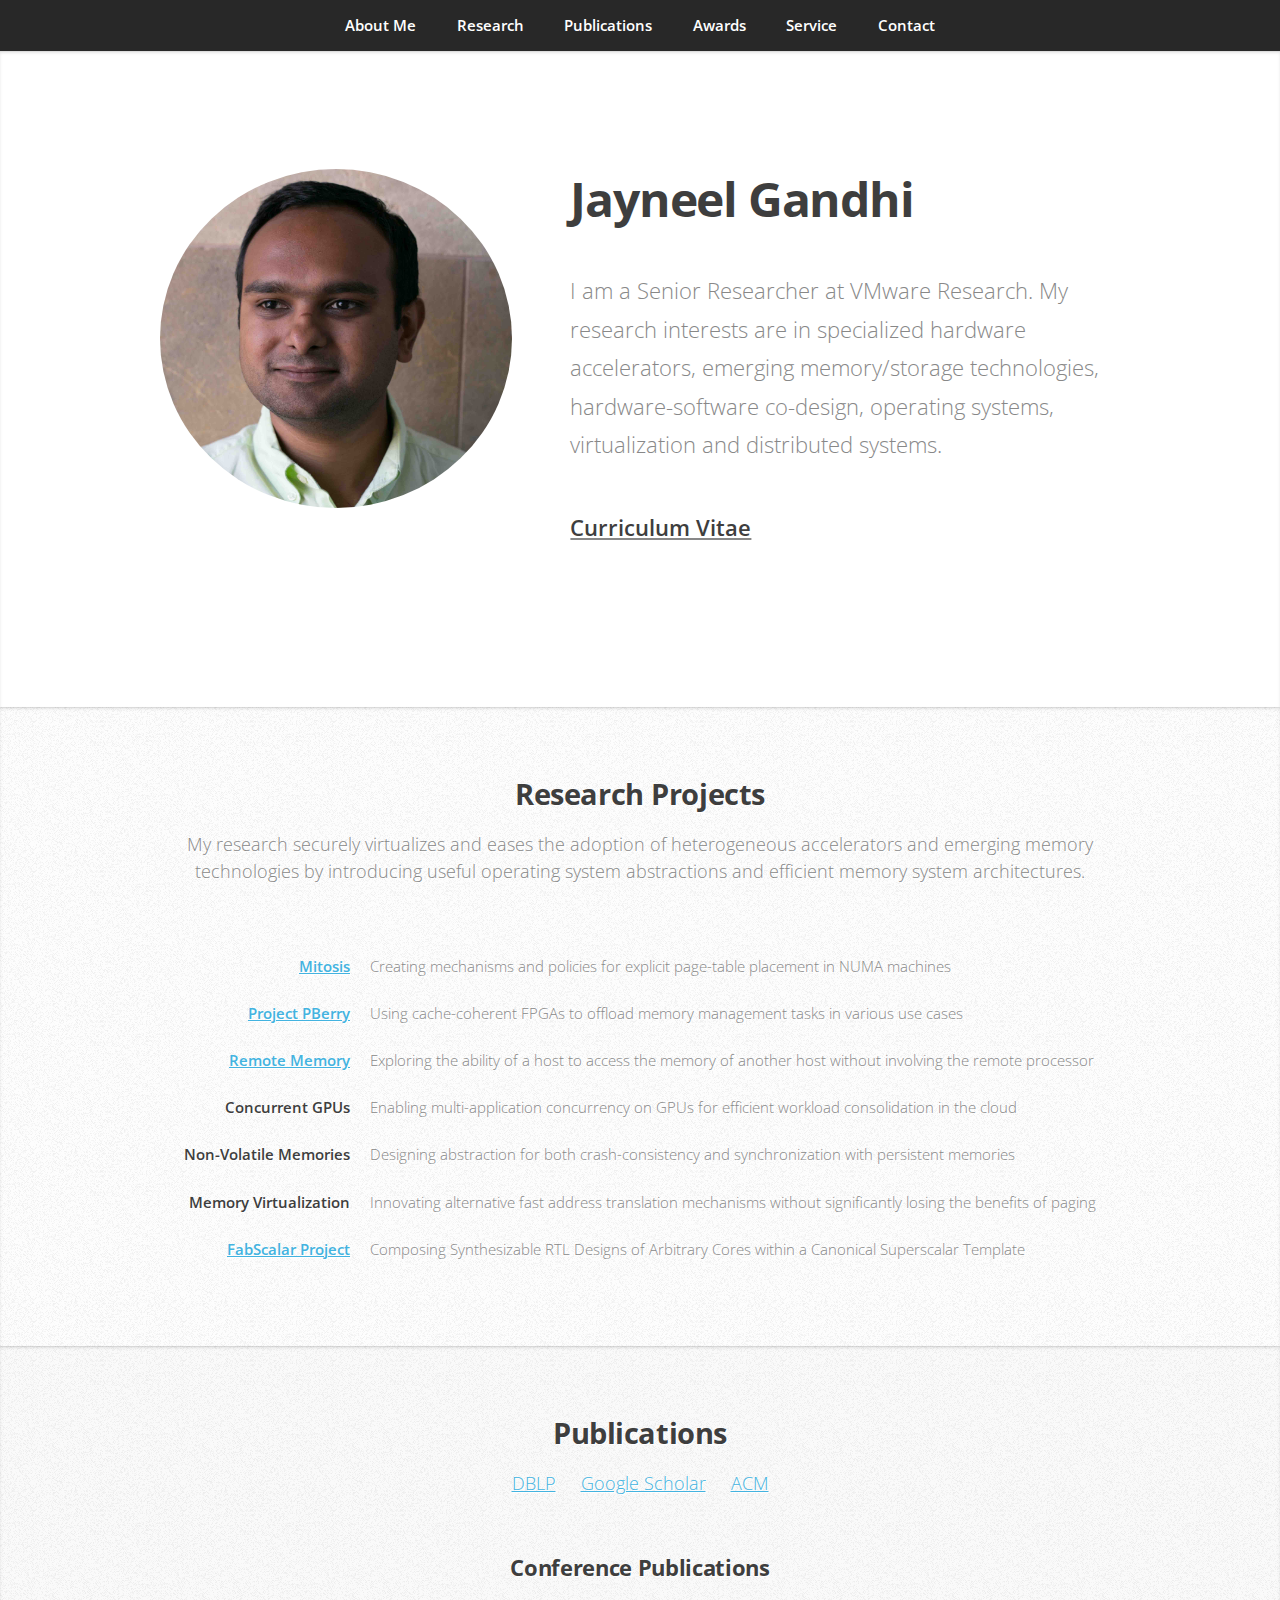
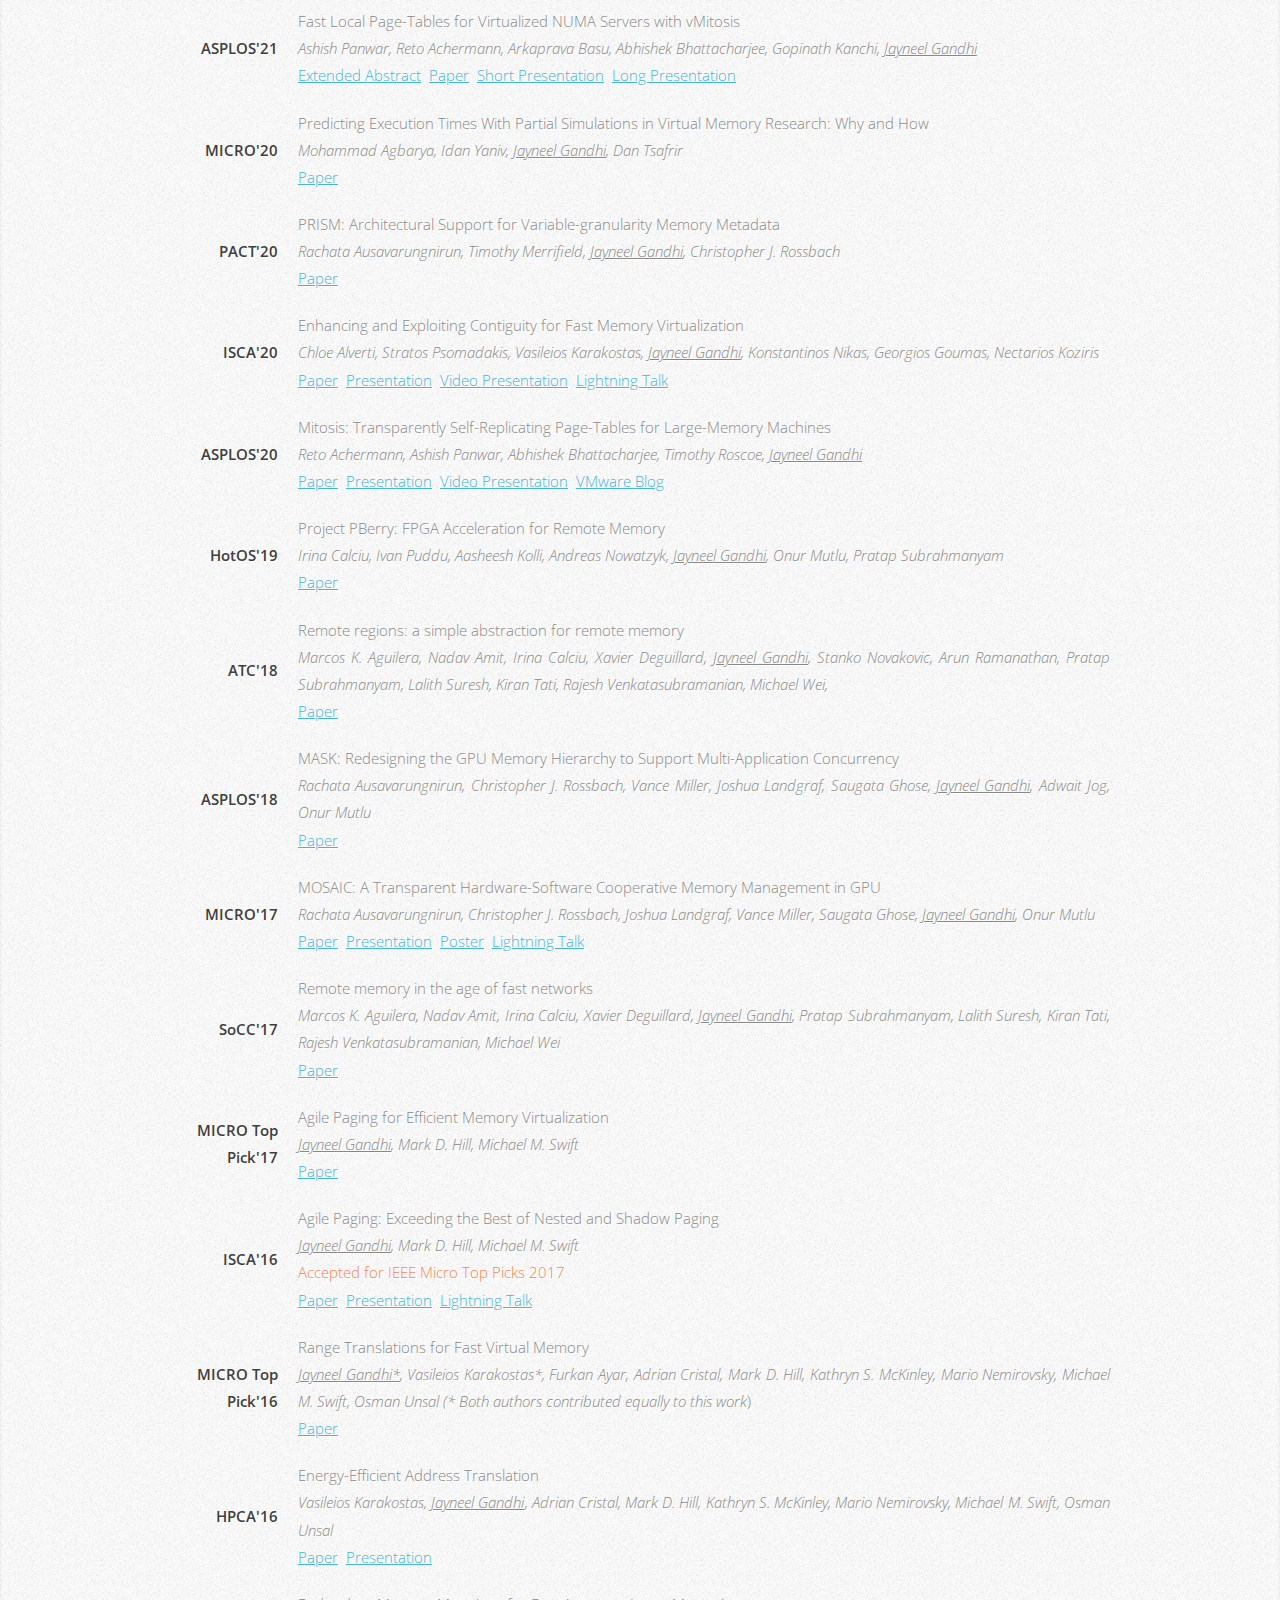
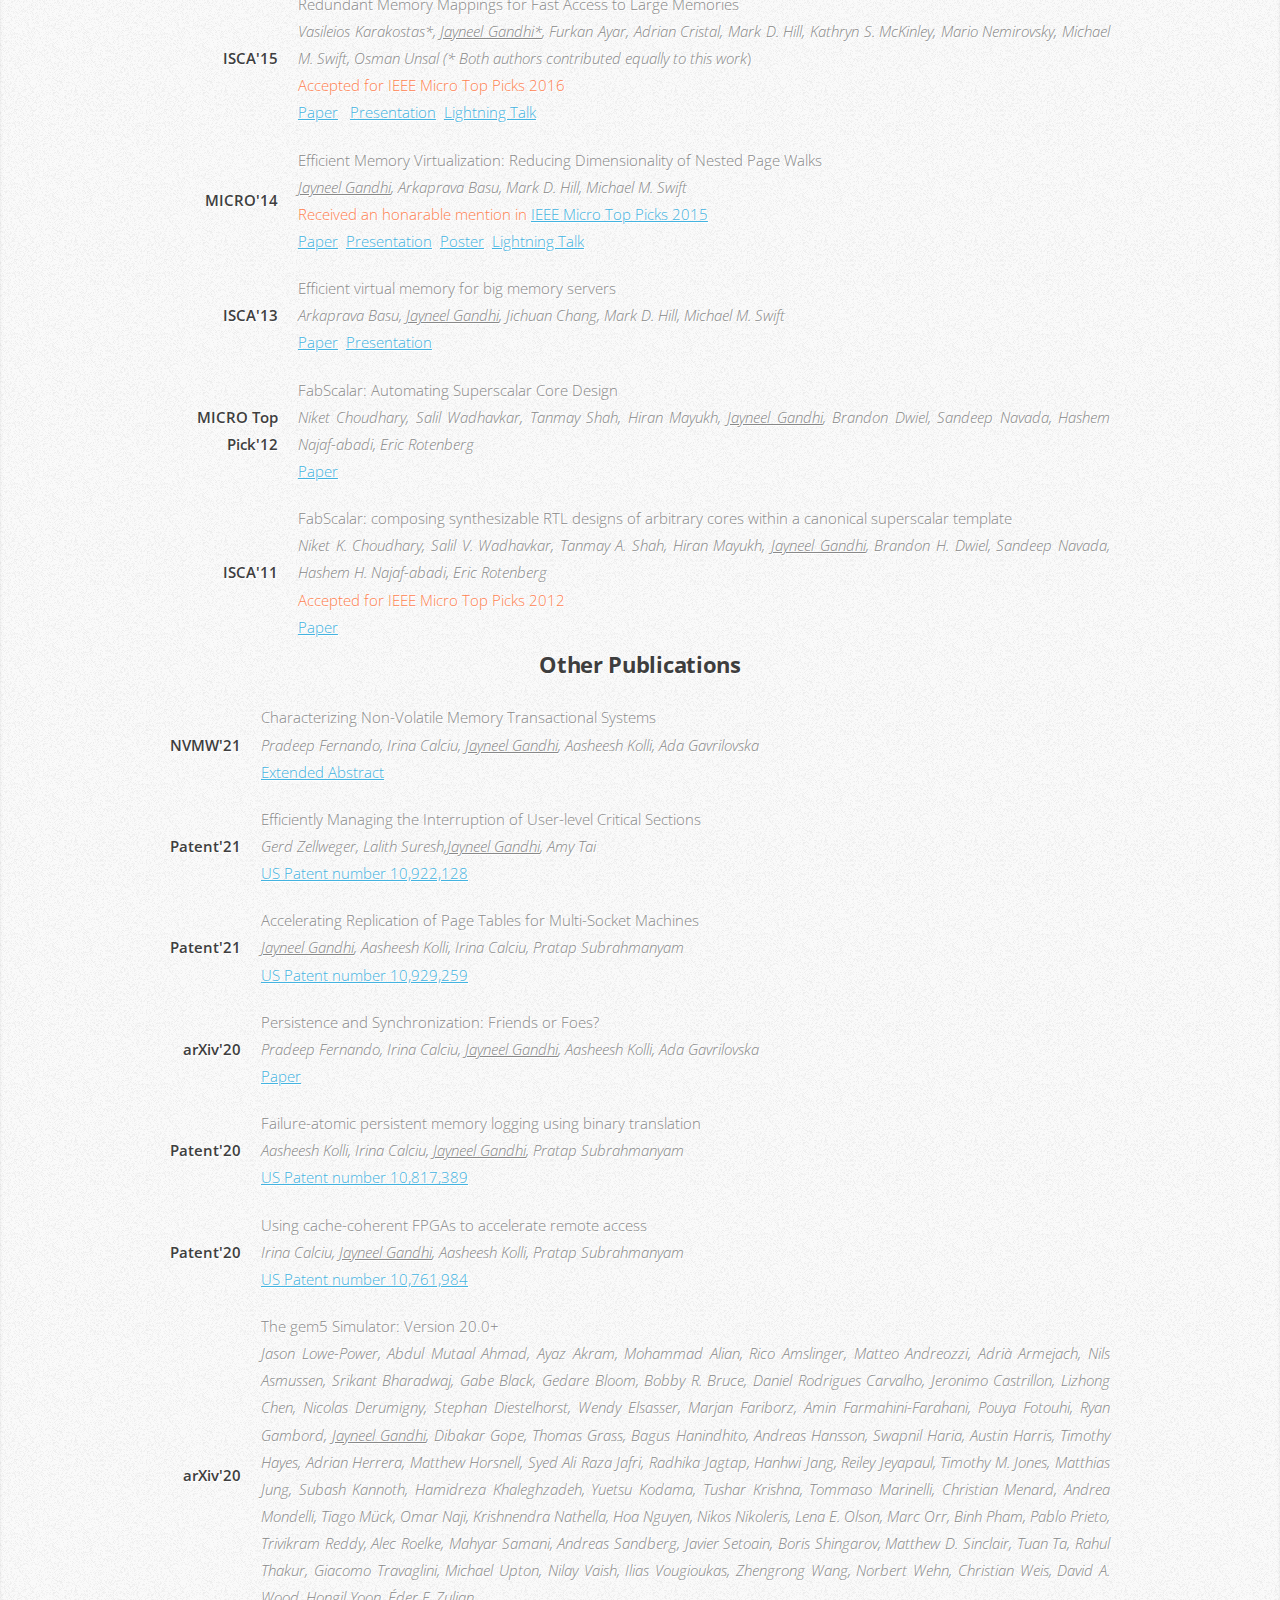
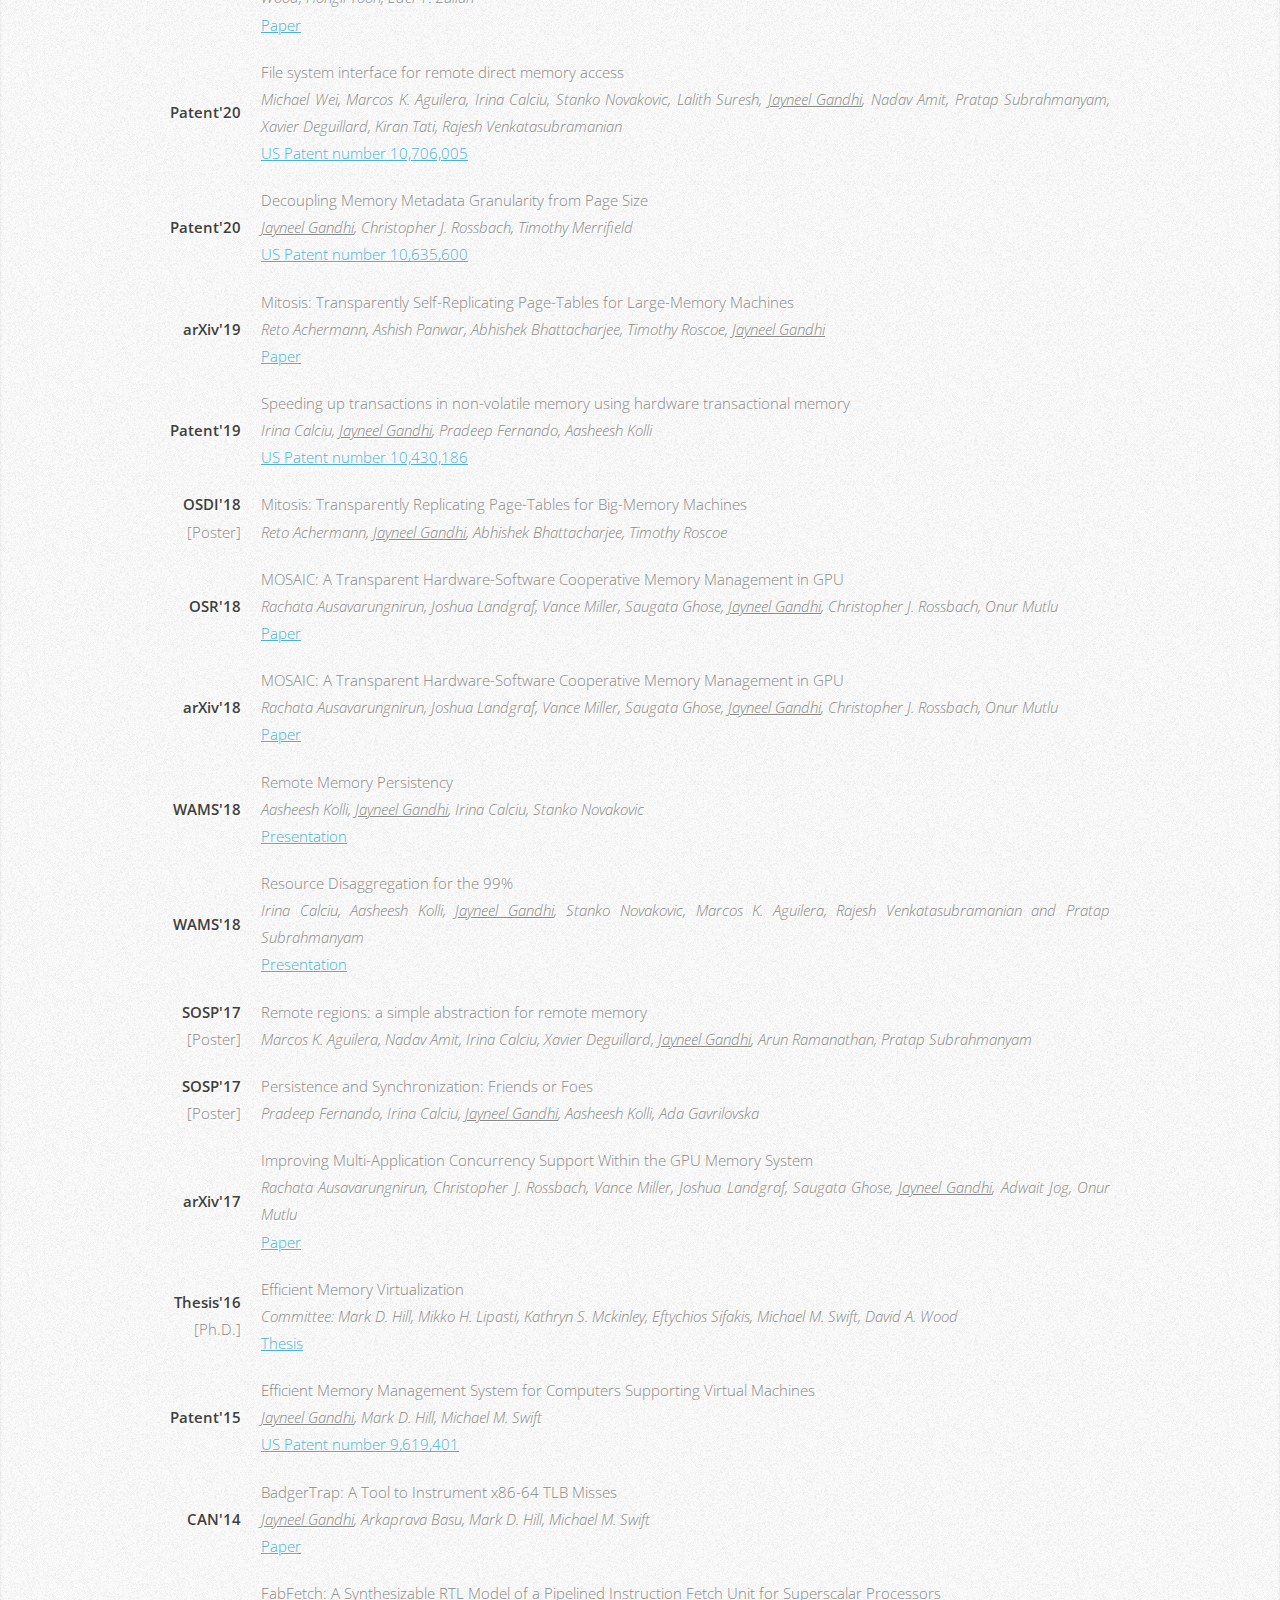
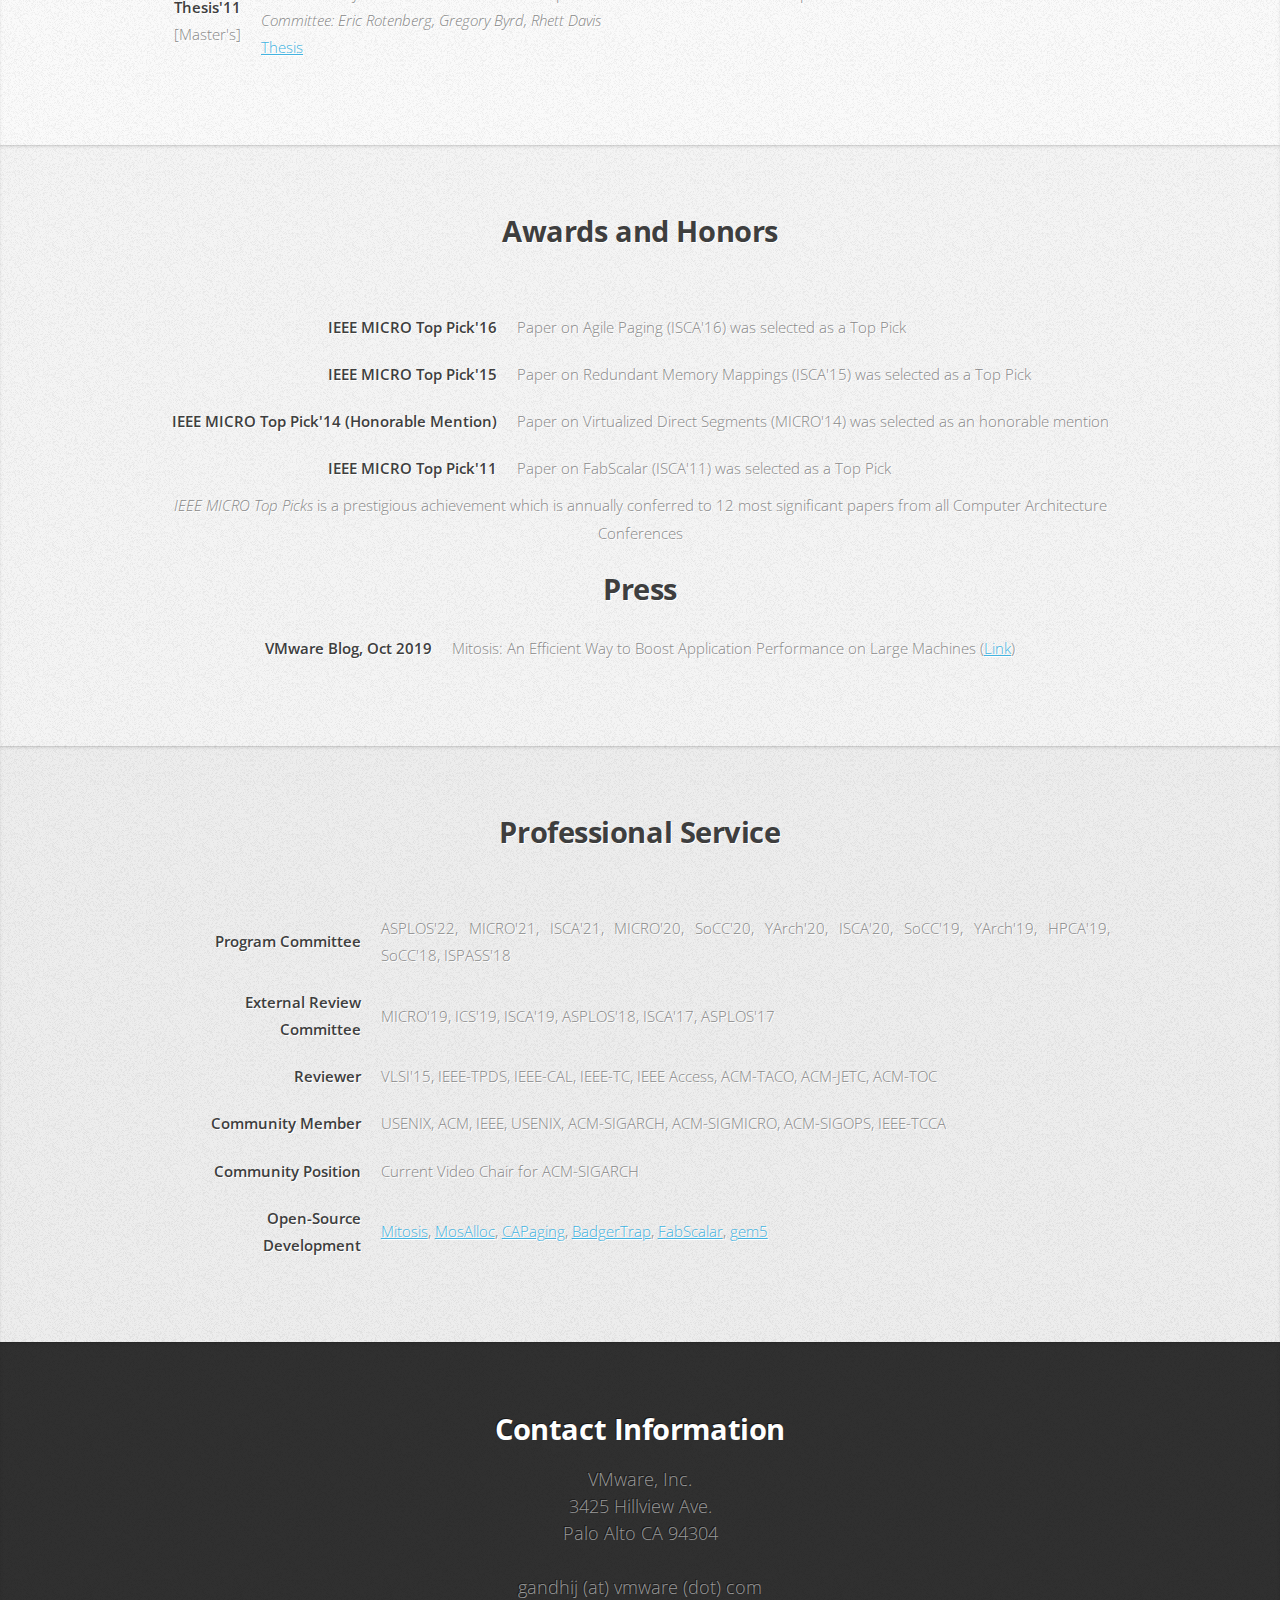
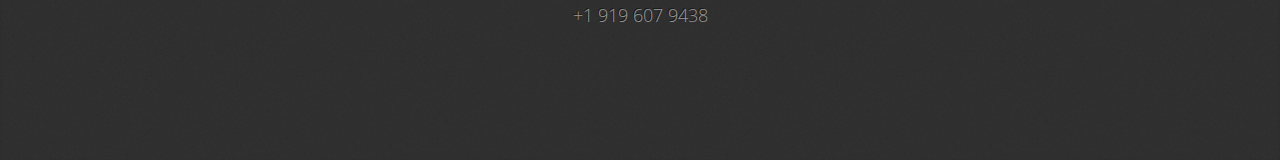
<file: index.html>
<!DOCTYPE HTML>
<!--
	Miniport by HTML5 UP
	html5up.net | @ajlkn
	Free for personal and commercial use under the CCA 3.0 license (html5up.net/license)
-->
<html>
	<head>
		<title>Jayneel Gandhi</title>
		<meta charset="utf-8" />
		<meta name="viewport" content="width=device-width, initial-scale=1, user-scalable=no" />
		<link rel="stylesheet" href="assets/css/main.css" />
	</head>
	<body class="is-preload">

		<!-- Nav -->
			<nav id="nav">
				<ul class="container">
					<li><a href="index.html#top">About Me</a></li>
					<li><a href="index.html#research">Research</a></li>
					<li><a href="index.html#publications">Publications</a></li>
                    <li><a href="index.html#awards">Awards</a></li>
                    <li><a href="index.html#service">Service</a></li>
					<li><a href="index.html#contact">Contact</a></li>
				</ul>
			</nav>

		<!-- About Me -->
			<article id="top" class="wrapper style1">
				<div class="container">
					<div class="row">
						<div class="col-4 col-5-large col-12-medium">
							<span class="image fit"><img src="images/jayneel.jpg" alt="" /></span>
						</div>
						<div class="col-8 col-7-large col-12-medium">
							<header>
								<h1><strong>Jayneel Gandhi</strong></h1>
							</header>
							<p>I am a Senior Researcher at VMware Research. My research interests are in specialized hardware accelerators, emerging memory/storage technologies, hardware-software co-design, operating systems, virtualization and distributed systems.</p>
              <p><a href="cv_jayneel.pdf"><strong>Curriculum Vitae</strong></a></p>
						</div>
					</div>
				</div>
			</article>

		<!-- Research -->
			<article id="research" class="wrapper style2" style="background-color: #fdfdfd">
				<div class="container">
					<header>
						<h2>Research Projects</h2>
						<p>My research securely virtualizes and eases the adoption of heterogeneous accelerators and emerging memory technologies by introducing useful operating system abstractions and efficient memory system architectures.</p>
					</header>
                    <table>
                        <tr>
                            <td style="text-align:right"><strong><a href=https://research.vmware.com/projects/mitosis-transparently-self-replicating-page-tables>Mitosis</a></strong></td>
                            <td>Creating mechanisms and policies for explicit page-table placement in NUMA machines</td>
                        </tr>
                        <tr>
                            <td style="text-align:right"><strong><a href=https://research.vmware.com/projects/project-peaberry>Project PBerry</a></strong></td>
                            <td>Using cache-coherent FPGAs to offload memory management tasks in various use cases</td>
                        </tr>
                        <tr>
                            <td style="text-align:right"><strong><a href=https://research.vmware.com/projects/remote-memory>Remote Memory</a></strong></td>
                            <td>Exploring the ability of a host to access the memory of another host without involving the remote processor</td>
                        </tr>
                        <tr>
                            <td style="text-align:right"><strong>Concurrent GPUs</strong></td>
                            <td>Enabling multi-application concurrency on GPUs for efficient workload consolidation in the cloud</td>
                        </tr>
                        <tr>
                            <td style="text-align:right"><strong>Non-Volatile Memories</strong></td>
                            <td>Designing abstraction for both crash-consistency and synchronization with persistent memories</td>
                        </tr>
                        <tr>
                            <td style="text-align:right"><strong>Memory Virtualization</strong></td>
                            <td>Innovating alternative fast address translation mechanisms without significantly losing the benefits of paging</td>
                        </tr>
                        <tr>
                            <td style="text-align:right"><strong><a href=https://people.engr.ncsu.edu/ericro/research/fabscalar.htm>FabScalar Project</a></strong></td>
                            <td>Composing Synthesizable RTL Designs of Arbitrary Cores within a Canonical Superscalar Template</td>
                        </tr>
                    </table>
				</div>
			</article>
            
		<!-- Publications -->
			<article id="publications" class="wrapper style2">
				<div class="container">
					<header>
						<h2>Publications</h2>
						<p><a href=http://www.informatik.uni-trier.de/~ley/pers/hy/g/Gandhi:Jayneel.html>DBLP</a>&nbsp;&nbsp;&nbsp;&nbsp; <a href=http://scholar.google.com/citations?user=nFONGREAAAAJ&hl=en&oi=ao>Google Scholar</a>&nbsp;&nbsp;&nbsp;&nbsp; <a href=http://dl.acm.org/author_page.cfm?id=81486650734>ACM</a></p>
					</header>
                    <h3>Conference Publications</h3>
                    <table>
                        <tr>
                            <td style="text-align:right"><strong>ASPLOS'21</strong></td>
                            <td>Fast Local Page-Tables for Virtualized NUMA Servers with vMitosis<br />
                            <i>Ashish Panwar, Reto Achermann, Arkaprava Basu, Abhishek Bhattacharjee, Gopinath Kanchi, <u>Jayneel Gandhi</u></i><br \>
                            <a href="papers/asplos21_vmitosis_ext_abstract.pdf">Extended Abstract</a>&nbsp;&nbsp;<a href="papers/asplos21_vmitosis.pdf">Paper</a>&nbsp;&nbsp;<a href="papers/asplos21_vmitosis_short.pptx">Short Presentation</a>&nbsp;&nbsp;<a href="papers/asplos21_vmitosis_long.pptx">Long Presentation</a>
                            </td>
                        </tr>
                        <tr>
                            <td style="text-align:right"><strong>MICRO'20</strong></td>
                            <td>Predicting Execution Times With Partial Simulations in Virtual Memory Research: Why and How<br />
                            <i>Mohammad Agbarya, Idan Yaniv, <u>Jayneel Gandhi</u>, Dan Tsafrir</i><br \>
                            <a href="papers/micro20_mosalloc.pdf">Paper</a>
                            </td>
                        </tr>
                        <tr>
                            <td style="text-align:right"><strong>PACT'20</strong></td>
                            <td>PRISM: Architectural Support for Variable-granularity Memory Metadata<br />
                            <i>Rachata Ausavarungnirun, Timothy Merrifield, <u>Jayneel Gandhi</u>, Christopher J. Rossbach</i><br \>
                            <a href=https://dl.acm.org/doi/10.1145/3410463.3414630?cid=81486650734>Paper</a>
                            </td>
                        </tr>
                        <tr>
                            <td style="text-align:right"><strong>ISCA'20</strong></td>
                            <td>Enhancing and Exploiting Contiguity for Fast Memory Virtualization<br />
                            <i>Chloe Alverti, Stratos Psomadakis, Vasileios Karakostas, <u>Jayneel Gandhi</u>, Konstantinos Nikas, Georgios Goumas, Nectarios Koziris</i><br \>
                            <a href="papers/isca20_capaging_spot.pdf">Paper</a>&nbsp;&nbsp;<a href="papers/isca20_capaging_spot_talk.pptx">Presentation</a>&nbsp;&nbsp;<a href=https://www.youtube.com/watch?v=t5BXwmP8KeA>Video Presentation</a>&nbsp;&nbsp;<a href="papers/isca20_capaging_spot_lightning.pdf">Lightning Talk</a>
                            </td>
                        </tr>
                        <tr>
                            <td style="text-align:right"><strong>ASPLOS'20</strong></td>
                            <td>Mitosis: Transparently Self-Replicating Page-Tables for Large-Memory Machines<br />
                            <i>Reto Achermann, Ashish Panwar, Abhishek Bhattacharjee, Timothy Roscoe, <u>Jayneel Gandhi</u></i><br \>
                            <a href= https://dl.acm.org/doi/10.1145/3373376.3378468?cid=81486650734>Paper</a>&nbsp;&nbsp;<a href="papers/asplos20_mitosis_talk.pptx">Presentation</a>&nbsp;&nbsp;<a href=https://www.youtube.com/watch?v=ON0dmv7NJv8&amp=&index=13&amp=&t=0s>Video Presentation</a>&nbsp;&nbsp;<a href=https://blogs.vmware.com/research/2019/11/08/mitosis-an-efficient-way-to-boost-application-performance-on-large-machines>VMware Blog</a>
                            </td>
                        </tr>
                        <tr>
                            <td style="text-align:right"><strong>HotOS'19</strong></td>
                            <td>Project PBerry: FPGA Acceleration for Remote Memory<br />
                            <i>Irina Calciu, Ivan Puddu, Aasheesh Kolli, Andreas Nowatzyk, <u>Jayneel Gandhi</u>, Onur Mutlu, Pratap Subrahmanyam</i><br \>
                            <a href=https://dl.acm.org/doi/10.1145/3317550.3321424?cid=81486650734>Paper</a>
                            </td>
                        </tr>
                        <tr>
                            <td style="text-align:right"><strong>ATC'18</strong></td>
                            <td>Remote regions: a simple abstraction for remote memory<br />
                            <i>Marcos K. Aguilera, Nadav Amit, Irina Calciu, Xavier Deguillard, <u>Jayneel Gandhi</u>, Stanko Novakovic, Arun Ramanathan, Pratap Subrahmanyam, Lalith Suresh, Kiran Tati, Rajesh Venkatasubramanian, Michael Wei,</i><br \>
                            <a href=https://www.usenix.org/system/files/conference/atc18/atc18-aguilera.pdf>Paper</a>
                            </td>
                        </tr>
                        <tr>
                            <td style="text-align:right"><strong>ASPLOS'18</strong></td>
                            <td>MASK: Redesigning the GPU Memory Hierarchy to Support Multi-Application Concurrency<br />
                            <i>Rachata Ausavarungnirun, Christopher J. Rossbach, Vance Miller, Joshua Landgraf, Saugata Ghose, <u>Jayneel Gandhi</u>, Adwait Jog, Onur Mutlu</i><br \>
                            <a href=https://dl.acm.org/doi/10.1145/3173162.3173169?cid=81486650734>Paper</a>
                            </td>
                        </tr>
                    <tr>
                        <td style="text-align:right"><strong>MICRO'17</strong></td>
                        <td>MOSAIC: A Transparent Hardware-Software Cooperative Memory Management in GPU<br />
                        <i>Rachata Ausavarungnirun, Christopher J. Rossbach, Joshua Landgraf, Vance Miller, Saugata Ghose, <u>Jayneel Gandhi</u>, Onur Mutlu</i><br \>
                        <a href=https://dl.acm.org/doi/10.1145/3123939.3123975?cid=81486650734>Paper</a>&nbsp;&nbsp;<a href="papers/micro17_mosaic_talk.pptx">Presentation</a>&nbsp;&nbsp;<a href="papers/micro17_mosaic_poster.pdf">Poster</a>&nbsp;&nbsp;<a href="papers/micro17_mosaic_lightning.pptx">Lightning Talk</a>
                        </td>
                    </tr>
                    <tr>
                        <td style="text-align:right"><strong>SoCC'17</strong></td>
                        <td>Remote memory in the age of fast networks<br />
                        <i>Marcos K. Aguilera, Nadav Amit, Irina Calciu, Xavier Deguillard, <u>Jayneel Gandhi</u>, Pratap Subrahmanyam, Lalith Suresh, Kiran Tati, Rajesh Venkatasubramanian, Michael Wei</i><br \>
                        <a href=https://dl.acm.org/doi/10.1145/3127479.3131612?cid=81486650734>Paper</a>
                        </td>
                    </tr>
                    <tr>
                        <td style="text-align:right"><strong>MICRO Top Pick'17</strong></td>
                        <td>Agile Paging for Efficient Memory Virtualization<br />
                        <i><u>Jayneel Gandhi</u>, Mark D. Hill, Michael M. Swift</i><br \>
                        <a href=http://research.cs.wisc.edu/multifacet/papers/ieeemicro17_agile_paging.pdf>Paper</a>
                        </td>
                    </tr>
                    <tr>
                        <td style="text-align:right"><strong>ISCA'16</strong></td>
                        <td>Agile Paging: Exceeding the Best of Nested and Shadow Paging<br />
                        <i><u>Jayneel Gandhi</u>, Mark D. Hill, Michael M. Swift</i><br \>
                        <span style="color:coral">Accepted for IEEE Micro Top Picks 2017</span><br \>
                        <a href=http://www.cs.wisc.edu/multifacet/papers/isca16_agile_paging.pdf>Paper</a>&nbsp;&nbsp;<a href=http://www.cs.wisc.edu/multifacet/papers/isca16_agile_paging_talk.pptx>Presentation</a>&nbsp;&nbsp;<a href=http://www.cs.wisc.edu/multifacet/papers/isca16_agile_paging_lightening.pdf>Lightning Talk</a>
                        </td>
                    </tr>
                    <tr>
                        <td style="text-align:right"><strong>MICRO Top Pick'16</strong></td>
                        <td>Range Translations for Fast Virtual Memory<br />
                        <i><u>Jayneel Gandhi*</u>, Vasileios Karakostas*, Furkan Ayar, Adrian Cristal, Mark D. Hill, Kathryn S. McKinley, Mario Nemirovsky, Michael M. Swift, Osman Unsal (* Both authors contributed equally to this work</i>)<br \>
                        <a href=http://www.cs.wisc.edu/multifacet/papers/ieeemicro16_redundant_memory_mappings.pdf>Paper</a>
                        </td>
                    </tr>
                    <tr>
                        <td style="text-align:right"><strong>HPCA'16</strong></td>
                        <td>Energy-Efficient Address Translation<br />
                        <i>Vasileios Karakostas, <u>Jayneel Gandhi</u>, Adrian Cristal, Mark D. Hill, Kathryn S. McKinley, Mario Nemirovsky, Michael M. Swift, Osman Unsal</i><br \>
                        <a href=http://www.cs.wisc.edu/multifacet/papers/hpca16_energy_efficient_translation.pdf>Paper</a>&nbsp;&nbsp;<a href="http://www.cs.wisc.edu/multifacet/papers/hpca16_energy_efficient_translation.pptx">Presentation</a>
                        </td>
                    </tr>
                    <tr>
                        <td style="text-align:right"><strong>ISCA'15</strong></td>
                        <td>Redundant Memory Mappings for Fast Access to Large Memories<br />
                        <i>Vasileios Karakostas*, <u>Jayneel Gandhi*</u>, Furkan Ayar, Adrian Cristal, Mark D. Hill, Kathryn S. McKinley, Mario Nemirovsky, Michael M. Swift, Osman Unsal (* Both authors contributed equally to this work</i>)<br \>
                        <span style="color:coral">Accepted for IEEE Micro Top Picks 2016</span><br \>
                        <a href=https://dl.acm.org/doi/10.1145/2749469.2749471?cid=81486650734>Paper</a>&nbsp;&nbsp; <a href=http://www.cs.wisc.edu/multifacet/papers/isca15_redundant_memory_mappings_talk.pptx>Presentation</a>&nbsp;&nbsp;<a href=http://www.cs.wisc.edu/multifacet/papers/isca15_redundant_memory_mappings_lightning.pdf>Lightning Talk</a>
                        </td>
                    </tr>
                    <tr>
                        <td style="text-align:right"><strong>MICRO'14</strong></td>
                        <td>Efficient Memory Virtualization: Reducing Dimensionality of Nested Page Walks<br />
                        <i><u>Jayneel Gandhi</u>, Arkaprava Basu, Mark D. Hill, Michael M. Swift</i><br \>
                        <span style="color:coral">Received an honarable mention in <a href=http://ieeexplore.ieee.org/stamp/stamp.jsp?tp=&arnumber=7130470&isnumber=7129787>IEEE Micro Top Picks 2015</a></span><br \>
                        <a href=http://www.cs.wisc.edu/multifacet/papers/micro14_virtualization.pdf>Paper</a>&nbsp;&nbsp;<a href=http://www.cs.wisc.edu/multifacet/papers/micro14_virtualization_talk.pptx>Presentation</a>&nbsp;&nbsp;<a href=http://www.cs.wisc.edu/multifacet/papers/micro14_virtualization_poster.pdf>Poster</a>&nbsp;&nbsp;<a href=http://www.cs.wisc.edu/multifacet/papers/micro14_virtualization_lightning.pdf>Lightning Talk</a>
                        </td>
                    </tr>
                    <tr>
                        <td style="text-align:right"><strong>ISCA'13</strong></td>
                        <td>Efficient virtual memory for big memory servers<br />
                        <i>Arkaprava Basu, <u>Jayneel Gandhi</u>, Jichuan Chang, Mark D. Hill, Michael M. Swift</i><br \>
                        <a href=https://dl.acm.org/doi/10.1145/2485922.2485943?cid=81486650734>Paper</a>&nbsp;&nbsp;<a href=http://www.cs.wisc.edu/multifacet/papers/isca13_direct_segment_talk.pptx>Presentation</a>
                        </td>
                    </tr>
                    <tr>
                        <td style="text-align:right"><strong>MICRO Top Pick'12</strong></td>
                        <td>FabScalar: Automating Superscalar Core Design<br />
                        <i>Niket Choudhary, Salil Wadhavkar, Tanmay Shah, Hiran Mayukh, <u>Jayneel Gandhi</u>, Brandon Dwiel, Sandeep Navada, Hashem Najaf-abadi, Eric Rotenberg</i><br \>
                        <a href="papers/ieeemicro11_fabscalar.pdf">Paper</a>
                        </td>
                    </tr>
                    <tr>
                        <td style="text-align:right"><strong>ISCA'11</strong></td>
                        <td>FabScalar: composing synthesizable RTL designs of arbitrary cores within a canonical superscalar template<br />
                        <i>Niket K. Choudhary, Salil V. Wadhavkar, Tanmay A. Shah, Hiran Mayukh, <u>Jayneel Gandhi</u>, Brandon H. Dwiel, Sandeep Navada, Hashem H. Najaf-abadi, Eric Rotenberg</i><br \>
                        <span style="color:coral">Accepted for IEEE Micro Top Picks 2012</span><br \>
                        <a href=https://dl.acm.org/doi/10.1145/2000064.2000067?cid=81486650734>Paper</a>
                        </td>
                    </tr>
                    </table>
                    <h3>Other Publications</h3>
                    <table>
                        <tr>
                            <td style="text-align:right"><strong>NVMW'21</strong></td>
                            <td>Characterizing Non-Volatile Memory Transactional Systems<br/>
                                <i>Pradeep Fernando, Irina Calciu, <u>Jayneel Gandhi</u>, Aasheesh Kolli, Ada Gavrilovska</i><br \>
                                <a href="papers/nvmw21_paper.pdf">Extended Abstract</a>
                            </td>
                        </tr>
                        <tr>
                            <td style="text-align:right"><strong>Patent'21</strong></td>
                            <td>Efficiently Managing the Interruption of User-level Critical Sections<br />
                                <i>Gerd Zellweger, Lalith Suresh,<u>Jayneel Gandhi</u>, Amy Tai</i><br \>
                                <a>US Patent number 10,922,128</a>
                            </td>
                        </tr>
                        <tr>
                            <td style="text-align:right"><strong>Patent'21</strong></td>
                            <td>Accelerating Replication of Page Tables for Multi-Socket Machines<br />
                                <i><u>Jayneel Gandhi</u>, Aasheesh Kolli, Irina Calciu, Pratap Subrahmanyam</i><br \>
                                <a href=https://patents.google.com/patent/US20200233804A1>US Patent number 10,929,259</a>
                            </td>
                        </tr>
                        <tr>
                            <td style="text-align:right"><strong>arXiv'20</strong></td>
                            <td>Persistence and Synchronization: Friends or Foes?<br/>
                                <i>Pradeep Fernando, Irina Calciu, <u>Jayneel Gandhi</u>, Aasheesh Kolli, Ada Gavrilovska</i><br \>
                                <a href=https://arxiv.org/pdf/2012.15731.pdf>Paper</a>
                            </td>
                        </tr>
                        <tr>
                            <td style="text-align:right"><strong>Patent'20</strong></td>
                            <td>Failure-atomic persistent memory logging using binary translation<br />
                                <i>Aasheesh Kolli, Irina Calciu, <u>Jayneel Gandhi</u>, Pratap Subrahmanyam</i><br \>
                                <a href=https://patents.google.com/patent/US20200241978A1>US Patent number 10,817,389</a>
                            </td>
                        </tr>
                        <tr>
                            <td style="text-align:right"><strong>Patent'20</strong></td>
                            <td>Using cache-coherent FPGAs to accelerate remote access<br />
                                <i>Irina Calciu, <u>Jayneel Gandhi</u>, Aasheesh Kolli, Pratap Subrahmanyam</i><br \>
                                <a href=https://patents.google.com/patent/US20200034294A1>US Patent number 10,761,984</a>
                            </td>
                        </tr>
                       <tr>
                            <td style="text-align:right"><strong>arXiv'20</strong></td>
                            <td>The gem5 Simulator: Version 20.0+<br />
                                <i>Jason Lowe-Power, Abdul Mutaal Ahmad, Ayaz Akram, Mohammad Alian, Rico Amslinger, Matteo Andreozzi, Adrià Armejach, Nils Asmussen, Srikant Bharadwaj, Gabe Black, Gedare Bloom, Bobby R. Bruce, Daniel Rodrigues Carvalho, Jeronimo Castrillon, Lizhong Chen, Nicolas Derumigny, Stephan Diestelhorst, Wendy Elsasser, Marjan Fariborz, Amin Farmahini-Farahani, Pouya Fotouhi, Ryan Gambord, <u>Jayneel Gandhi</u>, Dibakar Gope, Thomas Grass, Bagus Hanindhito, Andreas Hansson, Swapnil Haria, Austin Harris, Timothy Hayes, Adrian Herrera, Matthew Horsnell, Syed Ali Raza Jafri, Radhika Jagtap, Hanhwi Jang, Reiley Jeyapaul, Timothy M. Jones, Matthias Jung, Subash Kannoth, Hamidreza Khaleghzadeh, Yuetsu Kodama, Tushar Krishna, Tommaso Marinelli, Christian Menard, Andrea Mondelli, Tiago Mück, Omar Naji, Krishnendra Nathella, Hoa Nguyen, Nikos Nikoleris, Lena E. Olson, Marc Orr, Binh Pham, Pablo Prieto, Trivikram Reddy, Alec Roelke, Mahyar Samani, Andreas Sandberg, Javier Setoain, Boris Shingarov, Matthew D. Sinclair, Tuan Ta, Rahul Thakur, Giacomo Travaglini, Michael Upton, Nilay Vaish, Ilias Vougioukas, Zhengrong Wang, Norbert Wehn, Christian Weis, David A. Wood, Hongil Yoon, Éder F. Zulian</i><br \>
                                <a href=https://arxiv.org/pdf/2007.03152.pdf>Paper</a>
                            </td>
                        </tr>
                       <tr>
                            <td style="text-align:right"><strong>Patent'20</strong></td>
                            <td>File system interface for remote direct memory access<br />
                                <i>Michael Wei, Marcos K. Aguilera, Irina Calciu, Stanko Novakovic, Lalith Suresh, <u>Jayneel Gandhi</u>, Nadav Amit, Pratap Subrahmanyam, Xavier Deguillard, Kiran Tati, Rajesh Venkatasubramanian</i><br \>
                                <a href=https://patents.google.com/patent/US20190179794A1>US Patent number 10,706,005</a>
                            </td>
                        </tr>
                        <tr>
                            <td style="text-align:right"><strong>Patent'20</strong></td>
                            <td>Decoupling Memory Metadata Granularity from Page Size<br />
                                <i><u>Jayneel Gandhi</u>, Christopher J. Rossbach, Timothy Merrifield</i><br \>
                                <a href=https://patents.google.com/patent/US20190278713A1>US Patent number 10,635,600</a>
                            </td>
                        </tr>
                        <tr>
                            <td style="text-align:right"><strong>arXiv'19</strong></td>
                            <td>Mitosis: Transparently Self-Replicating Page-Tables for Large-Memory Machines<br />
                                <i>Reto Achermann, Ashish Panwar, Abhishek Bhattacharjee, Timothy Roscoe, <u>Jayneel Gandhi</u></i><br \>
                                <a href=https://arxiv.org/pdf/1910.05398>Paper</a>
                            </td>
                        </tr>
                        <tr>
                            <td style="text-align:right"><strong>Patent'19</strong></td>
                            <td>Speeding up transactions in non-volatile memory using hardware transactional memory <br />
                                <i>Irina Calciu, <u>Jayneel Gandhi</u>, Pradeep Fernando, Aasheesh Kolli</i><br \>
                                <a href=https://patents.google.com/patent/US20190129716A1>US Patent number 10,430,186</a>
                            </td>
                        </tr>
                        <tr>
                            <td style="text-align:right"><strong>OSDI'18</strong><br \>[Poster]</td>
                            <td>Mitosis: Transparently Replicating Page-Tables for Big-Memory Machines<br />
                            <i>Reto Achermann, <u>Jayneel Gandhi</u>, Abhishek Bhattacharjee, Timothy Roscoe</i>
                            </td>
                        </tr>
                        <tr>
                            <td style="text-align:right"><strong>OSR'18</strong></td>
                            <td>MOSAIC: A Transparent Hardware-Software Cooperative Memory Management in GPU<br />
                            <i>Rachata Ausavarungnirun, Joshua Landgraf, Vance Miller, Saugata Ghose, <u>Jayneel Gandhi</u>, Christopher J. Rossbach, Onur Mutlu</i><br \>
                            <a href=https://dl.acm.org/doi/10.1145/3273982.3273986?cid=81486650734>Paper</a>
                            </td>
                        </tr>
                        <tr>
                            <td style="text-align:right"><strong>arXiv'18</strong></td>
                            <td>MOSAIC: A Transparent Hardware-Software Cooperative Memory Management in GPU<br />
                                <i>Rachata Ausavarungnirun, Joshua Landgraf, Vance Miller, Saugata Ghose, <u>Jayneel Gandhi</u>, Christopher J. Rossbach, Onur Mutlu</i><br \>
                                <a href=https://arxiv.org/pdf/1804.11265.pdf>Paper</a>
                            </td>
                        </tr>
                        <tr>
                            <td style="text-align:right"><strong>WAMS'18</strong></td>
                            <td>Remote Memory Persistency<br />
                            <i>Aasheesh Kolli, <u>Jayneel Gandhi</u>, Irina Calciu, Stanko Novakovic</i><br \>
                            <a href=http://workshops.inf.ed.ac.uk/wams/slides/remote_memory_persistency_wams_2018.pptx>Presentation</a>
                            </td>
                        </tr>
                        <tr>
                            <td style="text-align:right"><strong>WAMS'18</strong></td>
                            <td>Resource Disaggregation for the 99%<br />
                            <i>Irina Calciu, Aasheesh Kolli, <u>Jayneel Gandhi</u>, Stanko Novakovic, Marcos K. Aguilera, Rajesh Venkatasubramanian and Pratap Subrahmanyam</i><br \>
                            <a href=http://workshops.inf.ed.ac.uk/wams/slides/wams2018-resdisag.pdf>Presentation</a>
                            </td>
                        </tr>
                        <tr>
                            <td style="text-align:right"><strong>SOSP'17</strong><br \>[Poster]</td>
                            <td>Remote regions: a simple abstraction for remote memory<br />
                            <i>Marcos K. Aguilera, Nadav Amit, Irina Calciu, Xavier Deguillard, <u>Jayneel Gandhi</u>, Arun Ramanathan, Pratap Subrahmanyam</i>
                            </td>
                        </tr>
                        <tr>
                            <td style="text-align:right"><strong>SOSP'17</strong><br \>[Poster]</td>
                            <td>Persistence and Synchronization: Friends or Foes<br />
                                <i>Pradeep Fernando, Irina Calciu, <u>Jayneel Gandhi</u>, Aasheesh Kolli, Ada Gavrilovska</i>
                            </td>
                        </tr>
                        <tr>
                            <td style="text-align:right"><strong>arXiv'17</strong></td>
                            <td>Improving Multi-Application Concurrency Support Within the GPU Memory System<br />
                                <i>Rachata Ausavarungnirun, Christopher J. Rossbach, Vance Miller, Joshua Landgraf, Saugata Ghose, <u>Jayneel Gandhi</u>, Adwait Jog, Onur Mutlu</i><br \>
                                <a href=https://arxiv.org/pdf/1708.04911.pdf>Paper</a>
                            </td>
                        </tr>
                        <tr>
                            <td style="text-align:right"><strong>Thesis'16</strong><br \>[Ph.D.]</td>
                            <td>Efficient Memory Virtualization<br />
                                <i>Committee: Mark D. Hill, Mikko H. Lipasti, Kathryn S. Mckinley, Eftychios Sifakis, Michael M. Swift, David A. Wood</i><br \>
                                <a href=https://research.cs.wisc.edu/multifacet/theses/jayneel_gandhi_phd.pdf>Thesis</a>
                            </td>
                        </tr>
                        <tr>
                            <td style="text-align:right"><strong>Patent'15</strong></td>
                            <td>Efficient Memory Management System for Computers Supporting Virtual Machines<br />
                                <i><u>Jayneel Gandhi</u>, Mark D. Hill, Michael M. Swift</i><br \>
                                <a href=https://patents.google.com/patent/US9619401B2>US Patent number 9,619,401</a>
                            </td>
                        </tr>
                        <tr>
                            <td style="text-align:right"><strong>CAN'14</strong></td>
                            <td>BadgerTrap: A Tool to Instrument x86-64 TLB Misses<br />
                                <i><u>Jayneel Gandhi</u>, Arkaprava Basu, Mark D. Hill, Michael M. Swift</i><br \>
                                <a href=https://dl.acm.org/doi/10.1145/2669594.2669599?cid=81486650734>Paper</a>
                            </td>
                        </tr>
                        <tr>
                            <td style="text-align:right"><strong>Thesis'11</strong><br \>[Master's]</td>
                            <td>FabFetch: A Synthesizable RTL Model of a Pipelined Instruction Fetch Unit for Superscalar Processors<br />
                                <i>Committee: Eric Rotenberg, Gregory Byrd, Rhett Davis</i><br \>
                                <a href=https://repository.lib.ncsu.edu/bitstream/handle/1840.16/6114/etd.pdf>Thesis</a>
                            </td>
                        </tr>
                    </table>
				</div>
			</article>
            
            <!-- Awards -->
            <article id="awards" class="wrapper style3">
                <div class="container">
                    <header>
                        <h2>Awards and Honors</h2>
                    </header>
                    <table>
                    <tr>
                        <td style="text-align:right"><strong>IEEE MICRO Top Pick'16</strong></td>
                        <td>Paper on Agile Paging (ISCA'16) was selected as a Top Pick</td>
                    </tr>
                    <tr>
                        <td style="text-align:right"><strong>IEEE MICRO Top Pick'15</strong></td>
                        <td>Paper on Redundant Memory Mappings (ISCA'15) was selected as a Top Pick</td>
                    </tr>
                    <tr>
                        <td style="text-align:right"><strong>IEEE MICRO Top Pick'14 (Honorable Mention)</strong></td>
                        <td>Paper on Virtualized Direct Segments (MICRO'14) was selected as an honorable mention</td>
                    </tr>
                    <tr>
                        <td style="text-align:right"><strong>IEEE MICRO Top Pick'11</strong></td>
                        <td>Paper on FabScalar (ISCA'11) was selected as a Top Pick</td>
                    </tr>
                    </table>
                    <p><i>IEEE MICRO Top Picks</i> is a prestigious achievement which is annually conferred to 12 most significant papers from all Computer Architecture Conferences</p>
                    <h2>Press</h2>
                    <table>
                    <tr>
                        <td style="text-align:right"><strong>VMware Blog, Oct 2019</strong></td>
                        <td>Mitosis: An Efficient Way to Boost Application Performance on Large Machines (<a href=https://blogs.vmware.com/research/2019/11/08/mitosis-an-efficient-way-to-boost-application-performance-on-large-machines>Link</a>)</td>
                    </tr>
                    </table>
                </div>
            </article>

            <!-- Service -->
            <article id="service" class="wrapper style3" style="background-color: #ededed">
                <div class="container">
                    <header>
                        <h2>Professional Service</h2>
                    </header>
                    <table>
                    <tr>
                        <td style="text-align:right"><strong>Program Committee</strong></td>
                        <td>ASPLOS'22, MICRO'21, ISCA'21, MICRO'20, SoCC'20, YArch'20, ISCA'20, SoCC'19, YArch'19, HPCA'19, SoCC'18, ISPASS'18</td>
                    </tr>
                    <tr>
                        <td style="text-align:right"><strong>External Review Committee</strong></td>
                        <td>MICRO'19, ICS'19, ISCA'19, ASPLOS'18, ISCA'17, ASPLOS'17</td>
                    </tr>
                    <tr>
                        <td style="text-align:right"><strong>Reviewer</strong></td>
                        <td>VLSI'15, IEEE-TPDS, IEEE-CAL, IEEE-TC, IEEE Access, ACM-TACO, ACM-JETC, ACM-TOC</td>
                    </tr>
                    <tr>
                        <td style="text-align:right"><strong>Community Member</strong></td>
                        <td>USENIX, ACM, IEEE, USENIX, ACM-SIGARCH, ACM-SIGMICRO, ACM-SIGOPS, IEEE-TCCA</td>
                    </tr>
                    <tr>
                        <td style="text-align:right"><strong>Community Position</strong></td>
                        <td>Current Video Chair for ACM-SIGARCH</td>
                    </tr>
                    <tr>
                        <td style="text-align:right"><strong>Open-Source Development</strong></td>
                        <td><a href=https://gandhijayneel.github.io/mitosis>Mitosis</a>, 
                          <a href=https://github.com/technion-csl/mosalloc>MosAlloc</a>,
                          <a href=https://github.com/cslab-ntua/contiguity-isca2020>CAPaging</a>,
                          <a href=https://research.cs.wisc.edu/multifacet/BadgerTrap>BadgerTrap</a>, 
                          <a href=https://people.engr.ncsu.edu/ericro/research/fabscalar.htm>FabScalar</a>, 
                          <a href=http://gem5.org>gem5</a></td>
                    </tr>
                    </table>
                </div>
            </article>

		<!-- Contact -->
			<article id="contact" class="wrapper style4">
				<div class="container medium">
					<header>
						<h2>Contact Information</h2>
                        <p>
                        VMware, Inc.<br \>
                        3425 Hillview Ave. <br \>
                        Palo Alto CA 94304 <br \> <br \>
                        gandhij (at) vmware (dot) com <br \>
                        +1 919 607 9438
                        </p>
					</header>
				</div>
			</article>

		<!-- Scripts -->
			<script src="assets/js/jquery.min.js"></script>
			<script src="assets/js/jquery.scrolly.min.js"></script>
			<script src="assets/js/browser.min.js"></script>
			<script src="assets/js/breakpoints.min.js"></script>
			<script src="assets/js/util.js"></script>
			<script src="assets/js/main.js"></script>
    <!--Please Remove this script from here if you copy this webpage. This messes up my Google Analytics-->
    <script>
      (function(i,s,o,g,r,a,m){i['GoogleAnalyticsObject']=r;i[r]=i[r]||function(){
      (i[r].q=i[r].q||[]).push(arguments)},i[r].l=1*new Date();a=s.createElement(o),
      m=s.getElementsByTagName(o)[0];a.async=1;a.src=g;m.parentNode.insertBefore(a,m)
      })(window,document,'script','//www.google-analytics.com/analytics.js','ga');

      ga('create', 'UA-37700425-1', 'wisc.edu');
      ga('send', 'pageview');
    </script>
    <!--Please Remove this script from here if you copy this webpage. This messes up my Google Analytics-->

	</body>
</html>
</file>
<file: assets/css/main.css>
@import url("https://fonts.googleapis.com/css?family=Open+Sans:300,300italic,600,600italic,700");
@import url("fontawesome-all.min.css");

/*
	Miniport by HTML5 UP
	html5up.net | @ajlkn
	Free for personal and commercial use under the CCA 3.0 license (html5up.net/license)
*/

html, body, div, span, applet, object,
iframe, h1, h2, h3, h4, h5, h6, p, blockquote,
pre, a, abbr, acronym, address, big, cite,
code, del, dfn, em, img, ins, kbd, q, s, samp,
small, strike, strong, sub, sup, tt, var, b,
u, i, center, dl, dt, dd, ol, ul, li, fieldset,
form, label, legend, table, caption, tbody,
tfoot, thead, tr, th, td, article, aside,
canvas, details, embed, figure, figcaption,
footer, header, hgroup, menu, nav, output, ruby,
section, summary, time, mark, audio, video {
	margin: 0;
	padding: 0;
	border: 0;
	font-size: 100%;
	font: inherit;
	vertical-align: baseline;}

article, aside, details, figcaption, figure,
footer, header, hgroup, menu, nav, section {
	display: block;}

body {
	line-height: 1;
}

ol, ul {
	list-style: none;
}

blockquote, q {
	quotes: none;
}

	blockquote:before, blockquote:after, q:before, q:after {
		content: '';
		content: none;
	}

table {
	border-collapse: collapse;
	border-spacing: 0;
}

body {
	-webkit-text-size-adjust: none;
}

mark {
	background-color: transparent;
	color: inherit;
}

input::-moz-focus-inner {
	border: 0;
	padding: 0;
}

input, select, textarea {
	-moz-appearance: none;
	-webkit-appearance: none;
	-ms-appearance: none;
	appearance: none;
}

/* Basic */

	html {
		box-sizing: border-box;
	}

	*, *:before, *:after {
		box-sizing: inherit;
	}

	body {
		padding-top: 3.5em;
		text-align:center;
	}

		body.is-preload *, body.is-preload *:before, body.is-preload *:after {
			-moz-animation: none !important;
			-webkit-animation: none !important;
			-ms-animation: none !important;
			animation: none !important;
			-moz-transition: none !important;
			-webkit-transition: none !important;
			-ms-transition: none !important;
			transition: none !important;
		}

	body, input, textarea, select {
		font-family: 'Open Sans', sans-serif;
		line-height: 1.85em;
		color: #888;
		font-weight: 300;
		font-size: 13pt;
	}

	a {
		-moz-transition: color .2s ease-in-out;
		-webkit-transition: color .2s ease-in-out;
		-ms-transition: color .2s ease-in-out;
		transition: color .2s ease-in-out;
		color: #43B3E0;
		text-decoration: underline;
	}

		a:hover {
			color: #43bff0 !important;
		}

		a img {
			border: 0;
		}

	b, strong {
		font-weight: 600;
		color: #3e3e3e;
	}

	i, em {
		font-style: italic;
	}

	sub {
		position: relative;
		top: 0.5em;
		font-size: 0.8em;
	}

	sup {
		position: relative;
		top: -0.5em;
		font-size: 0.8em;
	}

	blockquote {
		border-left: solid 0.75em #eee;
		padding: 1em 0 1em 1.5em;
		font-style: italic;
	}

	h1, h2, h3, h4, h5, h6 {
		color: #3e3e3e;
		margin: 0 0 0.75em 0;
	}

	h1 a, h2 a, h3 a, h4 a, h5 a, h6 a {
		text-decoration: none;
		color: inherit;
	}

	h2, h3, h4, h5, h6 {
		font-weight: 700;
	}

	h1 {
		font-size: 3.25em;
		letter-spacing: -0.025em;
		font-weight: 300;
	}

		h1 strong {
			font-weight: 700;
		}

	h2 {
		font-size: 2em;
		letter-spacing: -0.015em;
	}

	h3 {
		font-size: 1.5em;
		letter-spacing: -0.015em;
	}

	em, i {
		font-style: italic;
	}

	br.clear {
		clear: both;
	}

	hr {
		border: 0;
		border-top: solid 1px #444;
		border-top-color: rgba(0, 0, 0, 0.35);
		box-shadow: 0px 1px 0px 0px rgba(255, 255, 255, 0.1);
		height: 1px;
		margin: 3em 0;
	}

	p, ul, ol, dl, table {
		margin-bottom: 2em;
	}

	header {
		margin: 0 0 3em 0;
	}

		header > p {
			font-size: 1.25em;
			margin: 0;
		}

	footer {
		margin: 3em 0 0 0;
	}

		footer > p {
			font-size: 1.25em;
		}

/* Container */

	.container {
		margin: 0 auto;
		max-width: calc(100% - 50px);
		width: 1200px;
	}

		.container.medium {
			width: 900px;
		}

		@media screen and (max-width: 1680px) {

			.container {
				width: 1200px;
			}

				.container.medium {
					width: 900px;
				}

		}

		@media screen and (max-width: 1280px) {

			.container {
				width: 960px;
			}

				.container.medium {
					width: 720px;
				}

		}

		@media screen and (max-width: 980px) {

			.container {
				width: 100%;
			}

				.container.medium {
					width: 75%;
				}

		}

		@media screen and (max-width: 736px) {

			.container {
				width: 100%;
				max-width: calc(100% - 30px);
			}

				.container.medium {
					width: 100%;
				}

		}

/* Row */

	.row {
		display: flex;
		flex-wrap: wrap;
		box-sizing: border-box;
		align-items: stretch;
	}

		.row > * {
			box-sizing: border-box;
		}

		.row.gtr-uniform > * > :last-child {
			margin-bottom: 0;
		}

		.row.aln-left {
			justify-content: flex-start;
		}

		.row.aln-center {
			justify-content: center;
		}

		.row.aln-right {
			justify-content: flex-end;
		}

		.row.aln-top {
			align-items: flex-start;
		}

		.row.aln-middle {
			align-items: center;
		}

		.row.aln-bottom {
			align-items: flex-end;
		}

		.row > .imp {
			order: -1;
		}

		.row > .col-1 {
			width: 8.33333%;
		}

		.row > .off-1 {
			margin-left: 8.33333%;
		}

		.row > .col-2 {
			width: 16.66667%;
		}

		.row > .off-2 {
			margin-left: 16.66667%;
		}

		.row > .col-3 {
			width: 25%;
		}

		.row > .off-3 {
			margin-left: 25%;
		}

		.row > .col-4 {
			width: 33.33333%;
		}

		.row > .off-4 {
			margin-left: 33.33333%;
		}

		.row > .col-5 {
			width: 41.66667%;
		}

		.row > .off-5 {
			margin-left: 41.66667%;
		}

		.row > .col-6 {
			width: 50%;
		}

		.row > .off-6 {
			margin-left: 50%;
		}

		.row > .col-7 {
			width: 58.33333%;
		}

		.row > .off-7 {
			margin-left: 58.33333%;
		}

		.row > .col-8 {
			width: 66.66667%;
		}

		.row > .off-8 {
			margin-left: 66.66667%;
		}

		.row > .col-9 {
			width: 75%;
		}

		.row > .off-9 {
			margin-left: 75%;
		}

		.row > .col-10 {
			width: 83.33333%;
		}

		.row > .off-10 {
			margin-left: 83.33333%;
		}

		.row > .col-11 {
			width: 91.66667%;
		}

		.row > .off-11 {
			margin-left: 91.66667%;
		}

		.row > .col-12 {
			width: 100%;
		}

		.row > .off-12 {
			margin-left: 100%;
		}

		.row.gtr-0 {
			margin-top: 0px;
			margin-left: 0px;
		}

			.row.gtr-0 > * {
				padding: 0px 0 0 0px;
			}

			.row.gtr-0.gtr-uniform {
				margin-top: 0px;
			}

				.row.gtr-0.gtr-uniform > * {
					padding-top: 0px;
				}

		.row.gtr-25 {
			margin-top: -6.25px;
			margin-left: -6.25px;
		}

			.row.gtr-25 > * {
				padding: 6.25px 0 0 6.25px;
			}

			.row.gtr-25.gtr-uniform {
				margin-top: -6.25px;
			}

				.row.gtr-25.gtr-uniform > * {
					padding-top: 6.25px;
				}

		.row.gtr-50 {
			margin-top: -12.5px;
			margin-left: -12.5px;
		}

			.row.gtr-50 > * {
				padding: 12.5px 0 0 12.5px;
			}

			.row.gtr-50.gtr-uniform {
				margin-top: -12.5px;
			}

				.row.gtr-50.gtr-uniform > * {
					padding-top: 12.5px;
				}

		.row {
			margin-top: -25px;
			margin-left: -25px;
		}

			.row > * {
				padding: 25px 0 0 25px;
			}

			.row.gtr-uniform {
				margin-top: -25px;
			}

				.row.gtr-uniform > * {
					padding-top: 25px;
				}

		.row.gtr-150 {
			margin-top: -37.5px;
			margin-left: -37.5px;
		}

			.row.gtr-150 > * {
				padding: 37.5px 0 0 37.5px;
			}

			.row.gtr-150.gtr-uniform {
				margin-top: -37.5px;
			}

				.row.gtr-150.gtr-uniform > * {
					padding-top: 37.5px;
				}

		.row.gtr-200 {
			margin-top: -50px;
			margin-left: -50px;
		}

			.row.gtr-200 > * {
				padding: 50px 0 0 50px;
			}

			.row.gtr-200.gtr-uniform {
				margin-top: -50px;
			}

				.row.gtr-200.gtr-uniform > * {
					padding-top: 50px;
				}

		@media screen and (max-width: 1680px) {

			.row {
				display: flex;
				flex-wrap: wrap;
				box-sizing: border-box;
				align-items: stretch;
			}

				.row > * {
					box-sizing: border-box;
				}

				.row.gtr-uniform > * > :last-child {
					margin-bottom: 0;
				}

				.row.aln-left {
					justify-content: flex-start;
				}

				.row.aln-center {
					justify-content: center;
				}

				.row.aln-right {
					justify-content: flex-end;
				}

				.row.aln-top {
					align-items: flex-start;
				}

				.row.aln-middle {
					align-items: center;
				}

				.row.aln-bottom {
					align-items: flex-end;
				}

				.row > .imp-xlarge {
					order: -1;
				}

				.row > .col-1-xlarge {
					width: 8.33333%;
				}

				.row > .off-1-xlarge {
					margin-left: 8.33333%;
				}

				.row > .col-2-xlarge {
					width: 16.66667%;
				}

				.row > .off-2-xlarge {
					margin-left: 16.66667%;
				}

				.row > .col-3-xlarge {
					width: 25%;
				}

				.row > .off-3-xlarge {
					margin-left: 25%;
				}

				.row > .col-4-xlarge {
					width: 33.33333%;
				}

				.row > .off-4-xlarge {
					margin-left: 33.33333%;
				}

				.row > .col-5-xlarge {
					width: 41.66667%;
				}

				.row > .off-5-xlarge {
					margin-left: 41.66667%;
				}

				.row > .col-6-xlarge {
					width: 50%;
				}

				.row > .off-6-xlarge {
					margin-left: 50%;
				}

				.row > .col-7-xlarge {
					width: 58.33333%;
				}

				.row > .off-7-xlarge {
					margin-left: 58.33333%;
				}

				.row > .col-8-xlarge {
					width: 66.66667%;
				}

				.row > .off-8-xlarge {
					margin-left: 66.66667%;
				}

				.row > .col-9-xlarge {
					width: 75%;
				}

				.row > .off-9-xlarge {
					margin-left: 75%;
				}

				.row > .col-10-xlarge {
					width: 83.33333%;
				}

				.row > .off-10-xlarge {
					margin-left: 83.33333%;
				}

				.row > .col-11-xlarge {
					width: 91.66667%;
				}

				.row > .off-11-xlarge {
					margin-left: 91.66667%;
				}

				.row > .col-12-xlarge {
					width: 100%;
				}

				.row > .off-12-xlarge {
					margin-left: 100%;
				}

				.row.gtr-0 {
					margin-top: 0px;
					margin-left: 0px;
				}

					.row.gtr-0 > * {
						padding: 0px 0 0 0px;
					}

					.row.gtr-0.gtr-uniform {
						margin-top: 0px;
					}

						.row.gtr-0.gtr-uniform > * {
							padding-top: 0px;
						}

				.row.gtr-25 {
					margin-top: -6.25px;
					margin-left: -6.25px;
				}

					.row.gtr-25 > * {
						padding: 6.25px 0 0 6.25px;
					}

					.row.gtr-25.gtr-uniform {
						margin-top: -6.25px;
					}

						.row.gtr-25.gtr-uniform > * {
							padding-top: 6.25px;
						}

				.row.gtr-50 {
					margin-top: -12.5px;
					margin-left: -12.5px;
				}

					.row.gtr-50 > * {
						padding: 12.5px 0 0 12.5px;
					}

					.row.gtr-50.gtr-uniform {
						margin-top: -12.5px;
					}

						.row.gtr-50.gtr-uniform > * {
							padding-top: 12.5px;
						}

				.row {
					margin-top: -25px;
					margin-left: -25px;
				}

					.row > * {
						padding: 25px 0 0 25px;
					}

					.row.gtr-uniform {
						margin-top: -25px;
					}

						.row.gtr-uniform > * {
							padding-top: 25px;
						}

				.row.gtr-150 {
					margin-top: -37.5px;
					margin-left: -37.5px;
				}

					.row.gtr-150 > * {
						padding: 37.5px 0 0 37.5px;
					}

					.row.gtr-150.gtr-uniform {
						margin-top: -37.5px;
					}

						.row.gtr-150.gtr-uniform > * {
							padding-top: 37.5px;
						}

				.row.gtr-200 {
					margin-top: -50px;
					margin-left: -50px;
				}

					.row.gtr-200 > * {
						padding: 50px 0 0 50px;
					}

					.row.gtr-200.gtr-uniform {
						margin-top: -50px;
					}

						.row.gtr-200.gtr-uniform > * {
							padding-top: 50px;
						}

		}

		@media screen and (max-width: 1280px) {

			.row {
				display: flex;
				flex-wrap: wrap;
				box-sizing: border-box;
				align-items: stretch;
			}

				.row > * {
					box-sizing: border-box;
				}

				.row.gtr-uniform > * > :last-child {
					margin-bottom: 0;
				}

				.row.aln-left {
					justify-content: flex-start;
				}

				.row.aln-center {
					justify-content: center;
				}

				.row.aln-right {
					justify-content: flex-end;
				}

				.row.aln-top {
					align-items: flex-start;
				}

				.row.aln-middle {
					align-items: center;
				}

				.row.aln-bottom {
					align-items: flex-end;
				}

				.row > .imp-large {
					order: -1;
				}

				.row > .col-1-large {
					width: 8.33333%;
				}

				.row > .off-1-large {
					margin-left: 8.33333%;
				}

				.row > .col-2-large {
					width: 16.66667%;
				}

				.row > .off-2-large {
					margin-left: 16.66667%;
				}

				.row > .col-3-large {
					width: 25%;
				}

				.row > .off-3-large {
					margin-left: 25%;
				}

				.row > .col-4-large {
					width: 33.33333%;
				}

				.row > .off-4-large {
					margin-left: 33.33333%;
				}

				.row > .col-5-large {
					width: 41.66667%;
				}

				.row > .off-5-large {
					margin-left: 41.66667%;
				}

				.row > .col-6-large {
					width: 50%;
				}

				.row > .off-6-large {
					margin-left: 50%;
				}

				.row > .col-7-large {
					width: 58.33333%;
				}

				.row > .off-7-large {
					margin-left: 58.33333%;
				}

				.row > .col-8-large {
					width: 66.66667%;
				}

				.row > .off-8-large {
					margin-left: 66.66667%;
				}

				.row > .col-9-large {
					width: 75%;
				}

				.row > .off-9-large {
					margin-left: 75%;
				}

				.row > .col-10-large {
					width: 83.33333%;
				}

				.row > .off-10-large {
					margin-left: 83.33333%;
				}

				.row > .col-11-large {
					width: 91.66667%;
				}

				.row > .off-11-large {
					margin-left: 91.66667%;
				}

				.row > .col-12-large {
					width: 100%;
				}

				.row > .off-12-large {
					margin-left: 100%;
				}

				.row.gtr-0 {
					margin-top: 0px;
					margin-left: 0px;
				}

					.row.gtr-0 > * {
						padding: 0px 0 0 0px;
					}

					.row.gtr-0.gtr-uniform {
						margin-top: 0px;
					}

						.row.gtr-0.gtr-uniform > * {
							padding-top: 0px;
						}

				.row.gtr-25 {
					margin-top: -6.25px;
					margin-left: -6.25px;
				}

					.row.gtr-25 > * {
						padding: 6.25px 0 0 6.25px;
					}

					.row.gtr-25.gtr-uniform {
						margin-top: -6.25px;
					}

						.row.gtr-25.gtr-uniform > * {
							padding-top: 6.25px;
						}

				.row.gtr-50 {
					margin-top: -12.5px;
					margin-left: -12.5px;
				}

					.row.gtr-50 > * {
						padding: 12.5px 0 0 12.5px;
					}

					.row.gtr-50.gtr-uniform {
						margin-top: -12.5px;
					}

						.row.gtr-50.gtr-uniform > * {
							padding-top: 12.5px;
						}

				.row {
					margin-top: -25px;
					margin-left: -25px;
				}

					.row > * {
						padding: 25px 0 0 25px;
					}

					.row.gtr-uniform {
						margin-top: -25px;
					}

						.row.gtr-uniform > * {
							padding-top: 25px;
						}

				.row.gtr-150 {
					margin-top: -37.5px;
					margin-left: -37.5px;
				}

					.row.gtr-150 > * {
						padding: 37.5px 0 0 37.5px;
					}

					.row.gtr-150.gtr-uniform {
						margin-top: -37.5px;
					}

						.row.gtr-150.gtr-uniform > * {
							padding-top: 37.5px;
						}

				.row.gtr-200 {
					margin-top: -50px;
					margin-left: -50px;
				}

					.row.gtr-200 > * {
						padding: 50px 0 0 50px;
					}

					.row.gtr-200.gtr-uniform {
						margin-top: -50px;
					}

						.row.gtr-200.gtr-uniform > * {
							padding-top: 50px;
						}

		}

		@media screen and (max-width: 980px) {

			.row {
				display: flex;
				flex-wrap: wrap;
				box-sizing: border-box;
				align-items: stretch;
			}

				.row > * {
					box-sizing: border-box;
				}

				.row.gtr-uniform > * > :last-child {
					margin-bottom: 0;
				}

				.row.aln-left {
					justify-content: flex-start;
				}

				.row.aln-center {
					justify-content: center;
				}

				.row.aln-right {
					justify-content: flex-end;
				}

				.row.aln-top {
					align-items: flex-start;
				}

				.row.aln-middle {
					align-items: center;
				}

				.row.aln-bottom {
					align-items: flex-end;
				}

				.row > .imp-medium {
					order: -1;
				}

				.row > .col-1-medium {
					width: 8.33333%;
				}

				.row > .off-1-medium {
					margin-left: 8.33333%;
				}

				.row > .col-2-medium {
					width: 16.66667%;
				}

				.row > .off-2-medium {
					margin-left: 16.66667%;
				}

				.row > .col-3-medium {
					width: 25%;
				}

				.row > .off-3-medium {
					margin-left: 25%;
				}

				.row > .col-4-medium {
					width: 33.33333%;
				}

				.row > .off-4-medium {
					margin-left: 33.33333%;
				}

				.row > .col-5-medium {
					width: 41.66667%;
				}

				.row > .off-5-medium {
					margin-left: 41.66667%;
				}

				.row > .col-6-medium {
					width: 50%;
				}

				.row > .off-6-medium {
					margin-left: 50%;
				}

				.row > .col-7-medium {
					width: 58.33333%;
				}

				.row > .off-7-medium {
					margin-left: 58.33333%;
				}

				.row > .col-8-medium {
					width: 66.66667%;
				}

				.row > .off-8-medium {
					margin-left: 66.66667%;
				}

				.row > .col-9-medium {
					width: 75%;
				}

				.row > .off-9-medium {
					margin-left: 75%;
				}

				.row > .col-10-medium {
					width: 83.33333%;
				}

				.row > .off-10-medium {
					margin-left: 83.33333%;
				}

				.row > .col-11-medium {
					width: 91.66667%;
				}

				.row > .off-11-medium {
					margin-left: 91.66667%;
				}

				.row > .col-12-medium {
					width: 100%;
				}

				.row > .off-12-medium {
					margin-left: 100%;
				}

				.row.gtr-0 {
					margin-top: 0px;
					margin-left: 0px;
				}

					.row.gtr-0 > * {
						padding: 0px 0 0 0px;
					}

					.row.gtr-0.gtr-uniform {
						margin-top: 0px;
					}

						.row.gtr-0.gtr-uniform > * {
							padding-top: 0px;
						}

				.row.gtr-25 {
					margin-top: -6.25px;
					margin-left: -6.25px;
				}

					.row.gtr-25 > * {
						padding: 6.25px 0 0 6.25px;
					}

					.row.gtr-25.gtr-uniform {
						margin-top: -6.25px;
					}

						.row.gtr-25.gtr-uniform > * {
							padding-top: 6.25px;
						}

				.row.gtr-50 {
					margin-top: -12.5px;
					margin-left: -12.5px;
				}

					.row.gtr-50 > * {
						padding: 12.5px 0 0 12.5px;
					}

					.row.gtr-50.gtr-uniform {
						margin-top: -12.5px;
					}

						.row.gtr-50.gtr-uniform > * {
							padding-top: 12.5px;
						}

				.row {
					margin-top: -25px;
					margin-left: -25px;
				}

					.row > * {
						padding: 25px 0 0 25px;
					}

					.row.gtr-uniform {
						margin-top: -25px;
					}

						.row.gtr-uniform > * {
							padding-top: 25px;
						}

				.row.gtr-150 {
					margin-top: -37.5px;
					margin-left: -37.5px;
				}

					.row.gtr-150 > * {
						padding: 37.5px 0 0 37.5px;
					}

					.row.gtr-150.gtr-uniform {
						margin-top: -37.5px;
					}

						.row.gtr-150.gtr-uniform > * {
							padding-top: 37.5px;
						}

				.row.gtr-200 {
					margin-top: -50px;
					margin-left: -50px;
				}

					.row.gtr-200 > * {
						padding: 50px 0 0 50px;
					}

					.row.gtr-200.gtr-uniform {
						margin-top: -50px;
					}

						.row.gtr-200.gtr-uniform > * {
							padding-top: 50px;
						}

		}

		@media screen and (max-width: 736px) {

			.row {
				display: flex;
				flex-wrap: wrap;
				box-sizing: border-box;
				align-items: stretch;
			}

				.row > * {
					box-sizing: border-box;
				}

				.row.gtr-uniform > * > :last-child {
					margin-bottom: 0;
				}

				.row.aln-left {
					justify-content: flex-start;
				}

				.row.aln-center {
					justify-content: center;
				}

				.row.aln-right {
					justify-content: flex-end;
				}

				.row.aln-top {
					align-items: flex-start;
				}

				.row.aln-middle {
					align-items: center;
				}

				.row.aln-bottom {
					align-items: flex-end;
				}

				.row > .imp-small {
					order: -1;
				}

				.row > .col-1-small {
					width: 8.33333%;
				}

				.row > .off-1-small {
					margin-left: 8.33333%;
				}

				.row > .col-2-small {
					width: 16.66667%;
				}

				.row > .off-2-small {
					margin-left: 16.66667%;
				}

				.row > .col-3-small {
					width: 25%;
				}

				.row > .off-3-small {
					margin-left: 25%;
				}

				.row > .col-4-small {
					width: 33.33333%;
				}

				.row > .off-4-small {
					margin-left: 33.33333%;
				}

				.row > .col-5-small {
					width: 41.66667%;
				}

				.row > .off-5-small {
					margin-left: 41.66667%;
				}

				.row > .col-6-small {
					width: 50%;
				}

				.row > .off-6-small {
					margin-left: 50%;
				}

				.row > .col-7-small {
					width: 58.33333%;
				}

				.row > .off-7-small {
					margin-left: 58.33333%;
				}

				.row > .col-8-small {
					width: 66.66667%;
				}

				.row > .off-8-small {
					margin-left: 66.66667%;
				}

				.row > .col-9-small {
					width: 75%;
				}

				.row > .off-9-small {
					margin-left: 75%;
				}

				.row > .col-10-small {
					width: 83.33333%;
				}

				.row > .off-10-small {
					margin-left: 83.33333%;
				}

				.row > .col-11-small {
					width: 91.66667%;
				}

				.row > .off-11-small {
					margin-left: 91.66667%;
				}

				.row > .col-12-small {
					width: 100%;
				}

				.row > .off-12-small {
					margin-left: 100%;
				}

				.row.gtr-0 {
					margin-top: 0px;
					margin-left: 0px;
				}

					.row.gtr-0 > * {
						padding: 0px 0 0 0px;
					}

					.row.gtr-0.gtr-uniform {
						margin-top: 0px;
					}

						.row.gtr-0.gtr-uniform > * {
							padding-top: 0px;
						}

				.row.gtr-25 {
					margin-top: -3.75px;
					margin-left: -3.75px;
				}

					.row.gtr-25 > * {
						padding: 3.75px 0 0 3.75px;
					}

					.row.gtr-25.gtr-uniform {
						margin-top: -3.75px;
					}

						.row.gtr-25.gtr-uniform > * {
							padding-top: 3.75px;
						}

				.row.gtr-50 {
					margin-top: -7.5px;
					margin-left: -7.5px;
				}

					.row.gtr-50 > * {
						padding: 7.5px 0 0 7.5px;
					}

					.row.gtr-50.gtr-uniform {
						margin-top: -7.5px;
					}

						.row.gtr-50.gtr-uniform > * {
							padding-top: 7.5px;
						}

				.row {
					margin-top: -15px;
					margin-left: -15px;
				}

					.row > * {
						padding: 15px 0 0 15px;
					}

					.row.gtr-uniform {
						margin-top: -15px;
					}

						.row.gtr-uniform > * {
							padding-top: 15px;
						}

				.row.gtr-150 {
					margin-top: -22.5px;
					margin-left: -22.5px;
				}

					.row.gtr-150 > * {
						padding: 22.5px 0 0 22.5px;
					}

					.row.gtr-150.gtr-uniform {
						margin-top: -22.5px;
					}

						.row.gtr-150.gtr-uniform > * {
							padding-top: 22.5px;
						}

				.row.gtr-200 {
					margin-top: -30px;
					margin-left: -30px;
				}

					.row.gtr-200 > * {
						padding: 30px 0 0 30px;
					}

					.row.gtr-200.gtr-uniform {
						margin-top: -30px;
					}

						.row.gtr-200.gtr-uniform > * {
							padding-top: 30px;
						}

		}

/* Form */

	form label {
		color: #3e3e3e;
		font-weight: 700;
		display: block;
		margin: 0 0 0.5em 0;
	}

	form input[type=text],
	form input[type=email],
	form input[type=password],
	form select,
	form textarea {
		-moz-transition: background .2s ease-in-out, box-shadow .2s ease-in-out;
		-webkit-transition: background .2s ease-in-out, box-shadow .2s ease-in-out;
		-ms-transition: background .2s ease-in-out, box-shadow .2s ease-in-out;
		transition: background .2s ease-in-out, box-shadow .2s ease-in-out;
		-webkit-appearance: none;
		display: block;
		border: 0;
		padding: 0.75em;
		font-size: 1em;
		border-radius: 8px;
		border: solid 1px #ddd;
		background: #fff;
		color: #bbb;
		box-shadow: inset 0px 2px 3px 1px rgba(0, 0, 0, 0.05), 0px 1px 0px 0px rgba(255, 255, 255, 0.025);
		width: 100%;
	}

		form input[type=text]:focus,
		form input[type=email]:focus,
		form input[type=password]:focus,
		form select:focus,
		form textarea:focus {
			background: #fafafa;
			box-shadow: inset 0px 2px 5px 0px rgba(0, 0, 0, 0.05), 0px 1px 0px 0px rgba(255, 255, 255, 0.025), inset 0px 0px 2px 1px #43bff0;
		}

	form textarea {
		height: 15em;
	}

	form .actions:last-child {
		margin-bottom: 0;
	}

	form ::-webkit-input-placeholder {
		color: #555 !important;
	}

	form :-moz-placeholder {
		color: #555 !important;
	}

	form ::-moz-placeholder {
		color: #555 !important;
	}

	form :-ms-input-placeholder {
		color: #555 !important;
	}

	form ::-moz-focus-inner {
		border: 0;
	}

/* Tables */

	table {
		margin: auto;

	}
	th, td {
 		padding: 10px;
		vertical-align: middle;
		text-align:justify;
	}	

		table.default {
			width: 100%;
		}

			table.default tr {
				border-top: solid 1px #eee;
			}

				table.default tr:first-child {
					border-top: 0;
				}

			table.default td {
				padding: 0.5em 1em 0.5em 1em;
			}

			table.default th {
				text-align: left;
				padding: 0.5em 1em 0.5em 1em;
				font-weight: 600;
				margin: 0 0 1em 0;
			}

			table.default thead {
				background: #4f4f4f;
				color: #fff;
			}

/* Section/Article */

	section, article {
		margin-bottom: 3em;
	}

	section > :last-child,
	article > :last-child,
	section:last-child,
	article:last-child {
		margin-bottom: 0;
	}

/* Image */

	.image {
		display: inline-block;
		position: relative;
	}

		.image img {
			display: block;
			width: 100%;
		}

		.image.fit {
			display: block;
			width: 100%;
		}

		.image.featured {
			display: block;
			width: 100%;
			margin: 0 0 2em 0;
		}

		.image.left {
			float: left;
			margin: 0 2em 2em 0;
		}

		.image.centered {
			display: block;
			margin: 0 0 2em 0;
		}

			.image.centered img {
				margin: 0 auto;
				width: auto;
			}

/* Button */

	input[type="button"],
	input[type="submit"],
	input[type="reset"],
	button,
	.button {
		background-image: url("images/bg.png"), -moz-linear-gradient(top, rgba(0, 0, 0, 0), rgba(0, 0, 0, 0.2));
		background-image: url("images/bg.png"), -webkit-linear-gradient(top, rgba(0, 0, 0, 0), rgba(0, 0, 0, 0.2));
		background-image: url("images/bg.png"), -ms-linear-gradient(top, rgba(0, 0, 0, 0), rgba(0, 0, 0, 0.2));
		background-image: url("images/bg.png"), linear-gradient(top, rgba(0, 0, 0, 0), rgba(0, 0, 0, 0.2));
		-moz-transition: background-color .2s ease-in-out;
		-webkit-transition: background-color .2s ease-in-out;
		-ms-transition: background-color .2s ease-in-out;
		transition: background-color .2s ease-in-out;
		-webkit-appearance: none;
		position: relative;
		display: inline-block;
		color: #fff !important;
		text-decoration: none;
		font-weight: 700;
		border: 0;
		outline: 0;
		cursor: pointer;
		border-radius: 8px;
		text-shadow: -1px -1px 0.5px rgba(0, 0, 0, 0.5);
		overflow: hidden;
		box-shadow: inset 0px 0px 0px 1px rgba(0, 0, 0, 0.5), inset 0px 2px 1px 0px rgba(255, 255, 255, 0.75);
		background-color: #43B3E0;
		padding: 1em 2.35em 1em 2.35em;
		font-size: 1.1em;
		max-width: 24em;
	}

		input[type="button"]:hover,
		input[type="submit"]:hover,
		input[type="reset"]:hover,
		button:hover,
		.button:hover {
			background-color: #43bff0;
			color: #fff !important;
		}

		input[type="button"]:active,
		input[type="submit"]:active,
		input[type="reset"]:active,
		button:active,
		.button:active {
			background-color: #3BA8D3;
			top: 1px;
		}

		input[type="button"].large,
		input[type="submit"].large,
		input[type="reset"].large,
		button.large,
		.button.large {
			font-size: 1.5em;
			letter-spacing: -0.025em;
		}

		input[type="button"].alt,
		input[type="submit"].alt,
		input[type="reset"].alt,
		button.alt,
		.button.alt {
			background-color: #444;
			box-shadow: inset 0px 0px 0px 1px #242424, inset 0px 2px 1px 0px rgba(255, 255, 255, 0.2);
		}

			input[type="button"].alt:hover,
			input[type="submit"].alt:hover,
			input[type="reset"].alt:hover,
			button.alt:hover,
			.button.alt:hover {
				background-color: #4f4f4f;
				color: #fff !important;
			}

			input[type="button"].alt:active,
			input[type="submit"].alt:active,
			input[type="reset"].alt:active,
			button.alt:active,
			.button.alt:active {
				background-color: #3f3f3f;
			}

/* List */

	ul {
		list-style: disc;
		padding-left: 1em;
	}

		ul li {
			padding-left: 0.5em;
		}

	ol {
		list-style: decimal;
		padding-left: 1.25em;
	}

		ol li {
			padding-left: 0.25em;
		}

/* Social */

	ul.social {
		cursor: default;
		margin: 0;
		list-style: none;
		padding-left: 0;
	}

		ul.social li {
			position: relative;
			display: inline-block;
			margin: 0.25em;
			top: 0;
			padding-left: 0;
		}

			ul.social li a {
				-moz-transition: top .2s ease-in-out;
				-webkit-transition: top .2s ease-in-out;
				-ms-transition: top .2s ease-in-out;
				transition: top .2s ease-in-out;
				display: block;
				width: 48px;
				height: 48px;
				border-radius: 6px;
				top: 0;
				position: relative;
			}

				ul.social li a:before {
					background-image: url("images/bg.png"), -moz-linear-gradient(top, rgba(0, 0, 0, 0), rgba(0, 0, 0, 0.2));
					background-image: url("images/bg.png"), -webkit-linear-gradient(top, rgba(0, 0, 0, 0), rgba(0, 0, 0, 0.2));
					background-image: url("images/bg.png"), -ms-linear-gradient(top, rgba(0, 0, 0, 0), rgba(0, 0, 0, 0.2));
					background-image: url("images/bg.png"), linear-gradient(top, rgba(0, 0, 0, 0), rgba(0, 0, 0, 0.2));
					-moz-transition: background-color .2s ease-in-out;
					-webkit-transition: background-color .2s ease-in-out;
					-ms-transition: background-color .2s ease-in-out;
					transition: background-color .2s ease-in-out;
					background-color: #444;
					border-radius: 6px;
					box-shadow: inset 0px 0px 0px 1px #282828, inset 0px 2px 1px 0px rgba(255, 255, 255, 0.1);
					color: #2E2E2E !important;
					display: block;
					font-size: 26px;
					height: 48px;
					line-height: 48px;
					text-align: center;
					outline: 0;
					overflow: hidden;
					text-shadow: 1px 1px 0px rgba(255, 255, 255, 0.1);
					width: 48px;
				}

				ul.social li a.fa-twitter {
					background-color: #2DAAE4;
				}

				ul.social li a.fa-facebook-f {
					background-color: #3C5A98;
				}

				ul.social li a.fa-dribbble {
					background-color: #C4376B;
				}

				ul.social li a.fa-linkedin-in {
					background-color: #006599;
				}

				ul.social li a.fa-tumblr {
					background-color: #51718A;
				}

				ul.social li a.fa-google-plus {
					background-color: #DA2713;
				}

				ul.social li a.fa-github {
					background-color: #FAFAFA;
				}

				ul.social li a.fa-rss {
					background-color: #F2600B;
				}

				ul.social li a.fa-instagram {
					background-color: #E0D7C8;
				}

				ul.social li a.fa-foursquare {
					background-color: #39A3D4;
				}

				ul.social li a.fa-skype {
					background-color: #10BEF1;
				}

				ul.social li a.fa-soundcloud {
					background-color: #FE5419;
				}

				ul.social li a.fa-youtube {
					background-color: #BF2E25;
				}

				ul.social li a.fa-blogger {
					background-color: #FF6501;
				}

				ul.social li a.fa-flickr {
					background-color: #0062DB;
				}

				ul.social li a.fa-vimeo {
					background-color: #4C8AB0;
				}

				ul.social li a:hover {
					top: -5px;
				}

					ul.social li a:hover:before {
						background-color: transparent;
					}

/* Actions */

	ul.actions {
		list-style: none;
		padding-left: 0;
	}

		ul.actions li {
			display: inline-block;
			margin: 0 0 0 1em;
			padding-left: 0;
		}

			ul.actions li:first-child {
				margin-left: 0;
			}

/* Box */

	.box {
		background: #fff;
		box-shadow: inset 0px 0px 0px 1px rgba(0, 0, 0, 0.15), 0px 2px 3px 0px rgba(0, 0, 0, 0.1);
		text-align: center;
		padding: 2em;
	}

		.box.style1 {
			padding: 3em 2em 3.5em 2em;
		}

			.box.style1 h3 {
				margin-bottom: 0.5em;
			}

		.box.style2 h3 {
			margin-bottom: 0.25em;
		}

		.box.style2 .image {
			position: relative;
			left: 2em;
			top: 2em;
			margin: -4em 0 4em -4em;
			width: auto;
		}

/* Icons */

	.icon {
		text-decoration: none;
		text-decoration: none;
	}

		.icon:before {
			-moz-osx-font-smoothing: grayscale;
			-webkit-font-smoothing: antialiased;
			display: inline-block;
			font-style: normal;
			font-variant: normal;
			text-rendering: auto;
			line-height: 1;
			text-transform: none !important;
			font-family: 'Font Awesome 5 Free';
			font-weight: 400;
		}

		.icon:before {
			font-size: 1.25em;
		}

		.icon > .label {
			display: none;
		}

		.icon.solid:before {
			font-weight: 900;
		}

		.icon.brands:before {
			font-family: 'Font Awesome 5 Brands';
		}

		.icon.featured {
			color: #EA8A95;
			display: block;
			margin: 0 0 1.5em 0;
			cursor: default;
		}

			.icon.featured:before {
				font-size: 6em;
			}

/* Wrappers */

	.wrapper {
		background-image: url("images/bg.png");
		box-shadow: inset 0px 1px 0px 0px rgba(0, 0, 0, 0.05), inset 0px 2px 3px 0px rgba(0, 0, 0, 0.1);
		padding: 8em 0 8em 0;
		text-align: center;
	}

		.wrapper.style1 {
			background-image: none;
			background-color: #fff;
		}

		.wrapper.style2 {
			background-color: #fafafa;
			text-shadow: 1px 1px 0px #fff;
		}

		.wrapper.style3 {
			background-color: #f4f4f4;
			text-shadow: 1px 1px 0px #fff;
		}

		.wrapper.style4 {
			background-color: #303030;
			color: #999;
			text-shadow: -1px -1px 0px #181818;
		}

			.wrapper.style4 h1, .wrapper.style4 h2, .wrapper.style4 h3, .wrapper.style4 h4, .wrapper.style4 h5, .wrapper.style4 h6 {
				color: #fff;
			}

			.wrapper.style4 form input[type=text],
			.wrapper.style4 form input[type=password],
			.wrapper.style4 form select,
			.wrapper.style4 form textarea {
				border: none;
				background: #282828;
			}

				.wrapper.style4 form input[type=text]:focus,
				.wrapper.style4 form input[type=password]:focus,
				.wrapper.style4 form select:focus,
				.wrapper.style4 form textarea:focus {
					background: #252525;
				}

/* Nav */

	#nav {
		background-color: #282828;
		text-align: center;
		position: fixed;
		left: 0;
		top: 0;
		width: 100%;
		z-index: 10000;
		cursor: default;
		height: 3.5em;
		line-height: 3.5em;
	}

		#nav ul {
			margin-bottom: 0;
			list-style: none;
			padding-left: 0;
		}

		#nav li {
			display: inline-block;
			padding-left: 0;
		}

		#nav a {
			-moz-transition: background-color .2s ease-in-out;
			-webkit-transition: background-color .2s ease-in-out;
			-ms-transition: background-color .2s ease-in-out;
			transition: background-color .2s ease-in-out;
			position: relative;
			display: block;
			color: #fff;
			text-decoration: none;
			outline: 0;
			font-weight: 600;
			border-radius: 8px;
			color: #fff;
			height: 2.5em;
			line-height: 2.5em;
			padding: 0 1.25em;
		}

			#nav a:hover {
				color: #fff !important;
				background: #383838;
			}

			#nav a.active {
				background: #484848;
			}

				#nav a.active:before {
					content: '';
					display: block;
					position: absolute;
					bottom: -0.6em;
					left: 50%;
					margin-left: -0.75em;
					border-left: solid 0.75em transparent;
					border-right: solid 0.75em transparent;
					border-top: solid 0.6em #282828;
				}

/* Articles */

	body > article {
		margin-bottom: 0;
	}

	#top {
		padding: 10em 0 10em 0;
		text-align: left;
	}

		#top .image {
			border-radius: 100%;
			width: 20em;
			height: 20em;
			margin: 0;
		}

			#top .image img {
				border-radius: 100%;
			}

		#top h1 {
			margin-top: 0.35em;
		}

		#top p {
			font-size: 1.5em;
			line-height: 1.75em;
		}

			#top p a {
				color: inherit;
			}

	#contact footer {
		font-size: 0.9em;
	}

/* Copyright */

	#copyright {
		color: #666;
		font-size: 1em;
		line-height: 1em;
		list-style: none;
		padding-left: 0;
		margin-bottom: 0;
	}

		#copyright li {
			display: inline-block;
			border-left: solid 1px rgba(0, 0, 0, 0.5);
			box-shadow: -1px 0px 0px 0px rgba(255, 255, 255, 0.1);
			padding: 0 0 0 1em;
			margin: 0 0 0 1em;
		}

			#copyright li:first-child {
				border: 0;
				box-shadow: none;
				padding-left: 0;
				margin-left: 0;
			}

		#copyright a {
			-moz-transition: color .2s ease-in-out;
			-webkit-transition: color .2s ease-in-out;
			-ms-transition: color .2s ease-in-out;
			transition: color .2s ease-in-out;
			color: inherit;
		}

			#copyright a:hover {
				color: #777;
			}

/* Large */

	@media screen and (max-width: 1280px) {

		/* Basic */

			body {
				font-size: 11pt;
			}

			input, textarea, select {
				font-size: 11pt;
			}

			header {
				margin: 0 0 4em 0;
			}

		/* Wrappers */

			.wrapper {
				padding: 5em 0 5em 0;
				text-align: center;
			}

				.wrapper.style4 .row-special {
					margin: 2em 0 0 0;
					padding: 2em 0 2em 0;
				}

		/* Articles */

			#top {
				padding: 8em 0;
			}

				#top .image {
					width: 24em;
					height: 24em;
					margin: 0;
				}

	}

/* Medium */

	@media screen and (max-width: 980px) {

		/* Articles */

			#top {
				text-align: center;
				padding: 5em 0;
			}

				#top .image {
					margin: 0 auto 2em auto;
				}

	}

/* Small */

	@media screen and (max-width: 736px) {

		/* Basic */

			body {
				padding-top: 44px;
			}

			body, input, textarea, select {
				line-height: 1.75em;
				font-size: 10pt;
				letter-spacing: 0;
			}

			h1, h2, h3, h4, h5, h6 {
				font-size: 1.25em;
				margin: 0 0 0.4em 0;
			}

			h1 {
				font-size: 2.25em;
				line-height: 1.25em;
			}

			header {
				margin: 0 0 2em 0;
			}

				header > p {
					font-size: 1.25em;
				}

			footer {
				margin: 2.5em 0 0 0;
			}

				footer > p {
					font-size: 1.25em;
				}

			hr {
				margin: 1.5em 0 2em 0;
			}

		/* Section/Article */

			section, article {
				clear: both;
			}

		/* Button */

			input[type="button"],
			input[type="submit"],
			input[type="reset"],
			button,
			.button {
				text-align: center;
				font-size: 1.2em;
				width: 100%;
				padding: 1em 0 1em 0;
			}

				input[type="button"].large,
				input[type="submit"].large,
				input[type="reset"].large,
				button.large,
				.button.large {
					font-size: 1.2em;
					letter-spacing: 0;
				}

		/* Social */

			ul.social {
				padding: 1em 0.5em 0 0.5em;
			}

				ul.social li {
					margin: 0.5em 0.5em 0.5em 0.5em;
				}

					ul.social li a {
						top: 0 !important;
					}

						ul.social li a:before {
							background-color: transparent !important;
						}

		/* Actions */

			ul.actions {
				margin: 0;
			}

				ul.actions li {
					display: block;
					margin: 15px 0 0 0;
				}

					ul.actions li:first-child {
						margin-top: 0;
					}

		/* Box */

			.box {
				padding: 30px 20px 30px 20px;
				margin: 0 0 20px 0 !important;
			}

				.box h3 {
					margin-bottom: 0.25em;
				}

				.box .image.centered {
					margin-bottom: 1em;
				}

				.box .image.featured {
					position: relative;
					left: 20px;
					top: 20px;
					margin: -50px 0 50px -40px;
					width: auto;
				}

				.box.style1 {
					max-width: 32em;
					margin-left: auto !important;
					margin-right: auto !important;
				}

				.box.style2 {
					max-width: 32em;
					margin-left: auto !important;
					margin-right: auto !important;
				}

		/* Wrappers */

			.wrapper {
				padding: 3em 0;
				text-align: center;
			}

		/* Nav */

			#nav {
				height: 44px;
				line-height: 44px;
			}

				#nav a {
					padding: 0 0.75em;
					height: inherit;
					line-height: inherit;
					border-radius: 0;
				}

					#nav a:hover {
						background-color: transparent;
					}

		/* Articles */

			#top {
				padding: 3em 0;
			}

				#top .image {
					width: 15em;
					height: 15em;
					margin-bottom: 0;
				}

				#top p {
					font-size: 1em;
				}

			#contact footer {
				margin: 0;
			}

		/* Copyright */

			#copyright {
				font-size: 1em;
				margin: 0;
			}

				#copyright li {
					display: block;
					margin: 1em 0 0 0;
					padding: 0;
					box-shadow: none;
					border-left: 0;
				}

					#copyright li:first-child {
						margin-top: 0;
					}

	}

@media only screen 
  and (min-device-width: 320px) 
  and (max-device-width: 480px)
  and (-webkit-min-device-pixel-ratio: 2)
  and (orientation: portrait) {

    /* Nav */

      #nav {
        height: 66px;
        line-height: 33px;
      }

        #nav a {
          padding: 0 0.75em;
          height: inherit;
          line-height: inherit;
          border-radius: 0;
        }

          #nav a:hover {
            background-color: transparent;
          }

}
</file>
